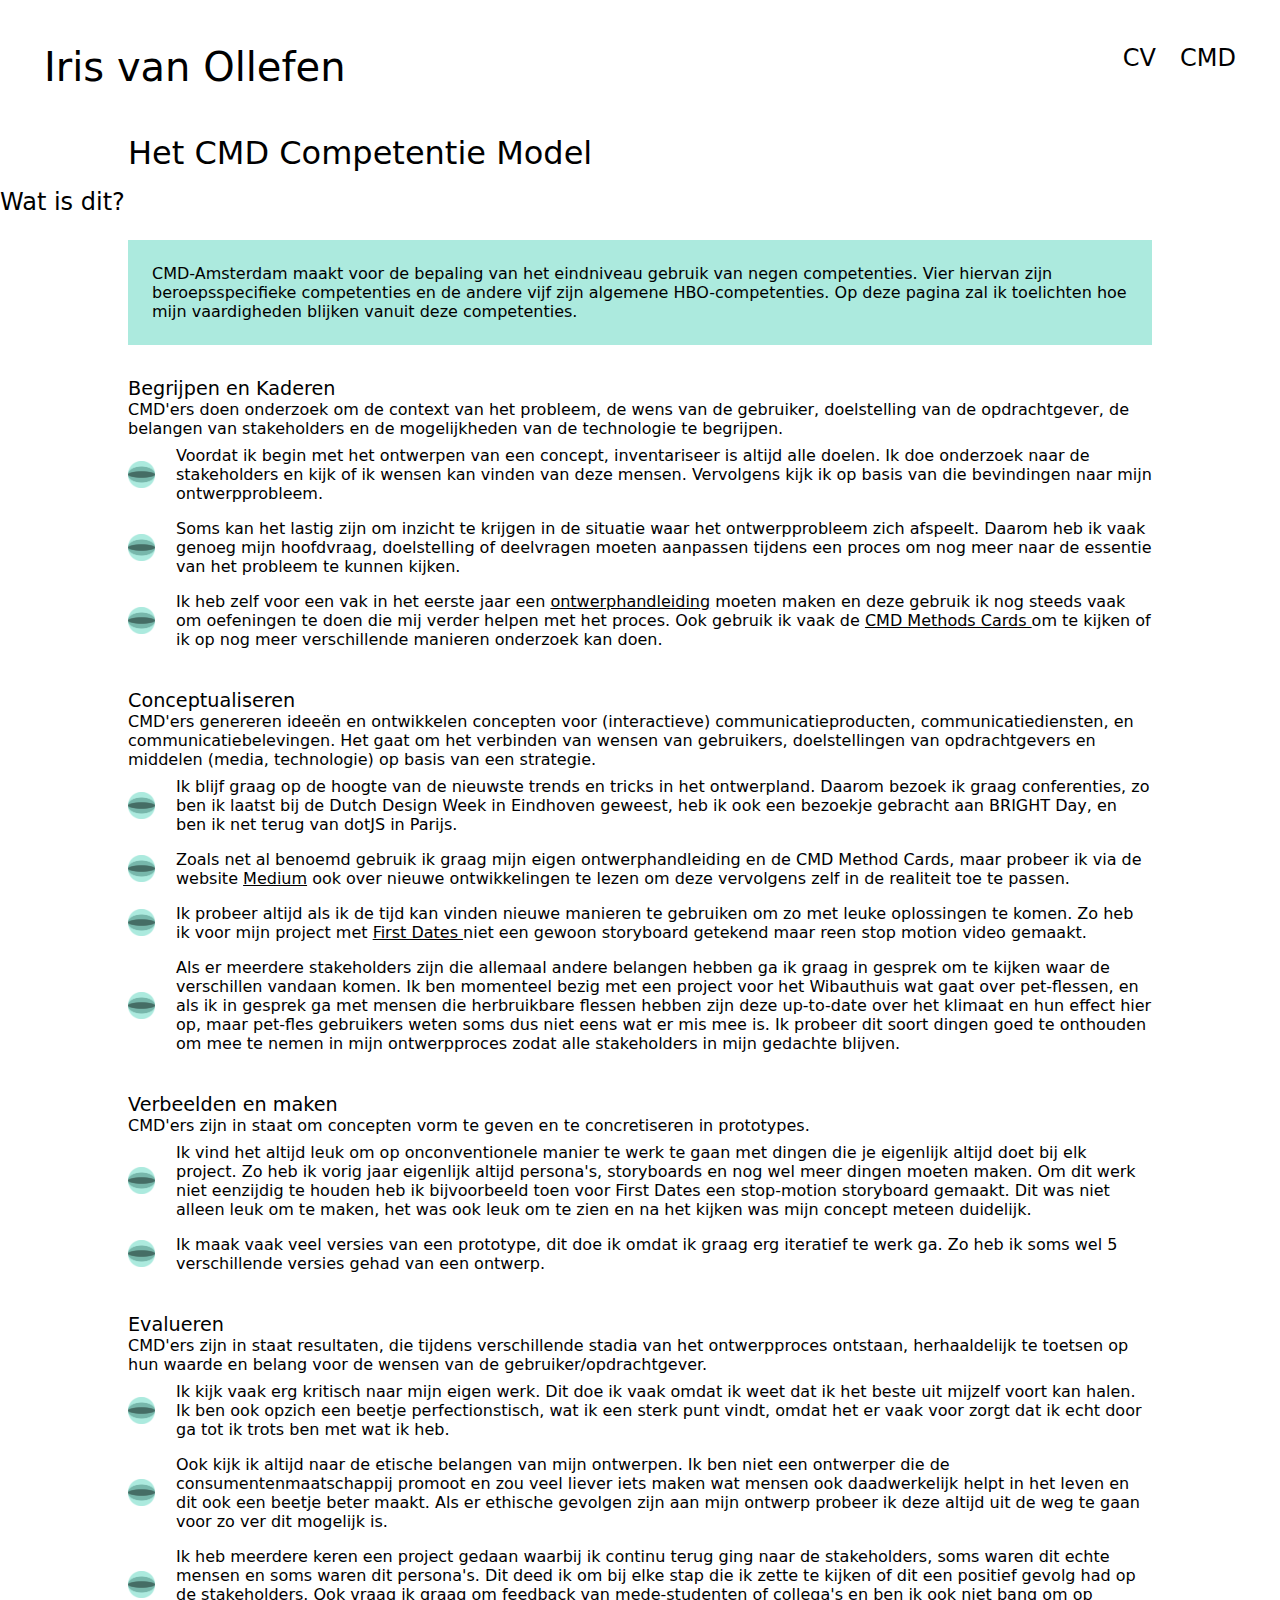
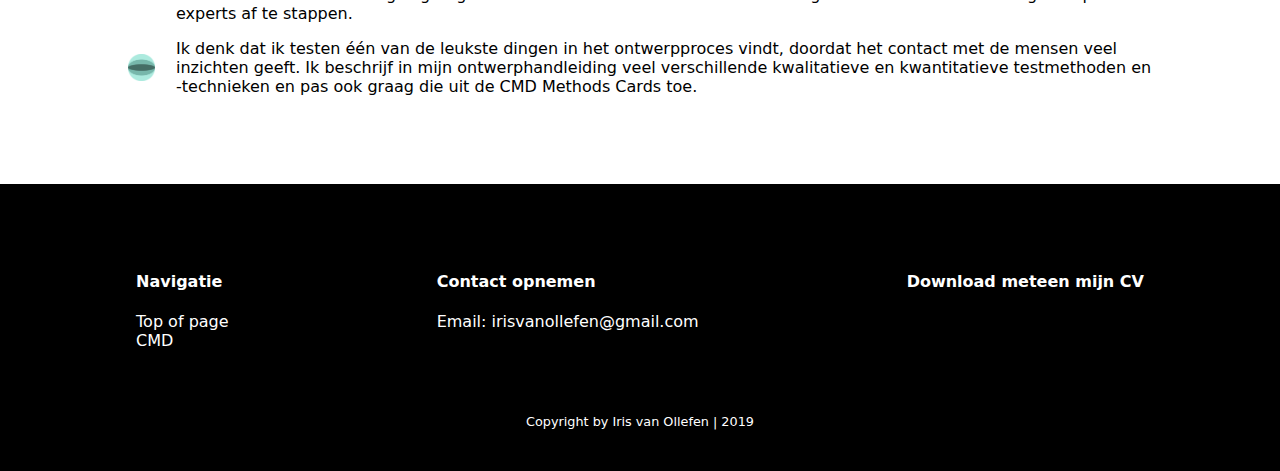
<file: competenties.html>
<!DOCTYPE html>
<html lang="nl">
  <head>
    <meta charset="UTF-8" />
    <meta
        name="viewport"
        content="width=device-width,minimum-scale=1,initial-scale=1"
      />
    <title>Home Page Portfolio Iris van Ollefen</title>
    <link rel="stylesheet" href="style/stylesheet.css" type="text/css" />
  </head>

  <body>
    <header>
      <nav>
        <a class="h1naam" href="index.html"><h1>Iris van Ollefen</h1></a>
        <div>
        <a href="cv.html"> <p>CV</p></a> </a>
        <a href="competenties.html"> <p>CMD</p> </a>
      </div>
      </nav>
    </header>

    <main class="compmain">

      <h1 class="headercomp">Het CMD Competentie Model</h1>

      <article class="artcomp">
      <h2>Wat is dit?</h2>
      <p class="uitlegp">
        CMD-Amsterdam maakt voor de bepaling van het eindniveau gebruik van
        negen competenties. Vier hiervan zijn beroepsspecifieke competenties en
        de andere vijf zijn algemene HBO-competenties. Op deze pagina zal ik
        toelichten hoe mijn vaardigheden blijken vanuit deze competenties.
      </p>
      </article>
   
      <article class="artcomp">
      <h3>Begrijpen en Kaderen</h3>
      <p>
        CMD'ers doen onderzoek om de context van het probleem, de wens van de
        gebruiker, doelstelling van de opdrachtgever, de belangen van
        stakeholders en de mogelijkheden van de technologie te begrijpen.
      </p>
      <ul>
        <li>
          Voordat ik begin met het ontwerpen van een concept, inventariseer is
          altijd alle doelen. Ik doe onderzoek naar de stakeholders en kijk of
          ik wensen kan vinden van deze mensen. Vervolgens kijk ik op basis van
          die bevindingen naar mijn ontwerpprobleem.
        </li>
        <li>
          Soms kan het lastig zijn om inzicht te krijgen in de situatie waar het
          ontwerpprobleem zich afspeelt. Daarom heb ik vaak genoeg mijn
          hoofdvraag, doelstelling of deelvragen moeten aanpassen tijdens een
          proces om nog meer naar de essentie van het probleem te kunnen kijken.
        </li>
        <li>
          Ik heb zelf voor een vak in het eerste jaar een
          <a class="snelledoorlink" href="OWH.html">ontwerphandleiding</a> moeten maken
          en deze gebruik ik nog steeds vaak om oefeningen te doen die mij
          verder helpen met het proces. Ook gebruik ik vaak de
          <a class="snelledoorlink" href="http://www.cmdmethods.nl"> CMD Methods Cards </a>om te kijken of ik op nog meer
          verschillende manieren onderzoek kan doen.
        </li>
      </ul>
    </article>

    <article class="artcomp">
      <h3>Conceptualiseren</h3>
      <p>
        CMD'ers genereren ideeën en ontwikkelen concepten voor (interactieve)
        communicatieproducten, communicatiediensten, en communicatiebelevingen.
        Het gaat om het verbinden van wensen van gebruikers, doelstellingen van
        opdrachtgevers en middelen (media, technologie) op basis van een
        strategie.
      </p>
      <ul>
        <li>
          Ik blijf graag op de hoogte van de nieuwste trends en tricks in het
          ontwerpland. Daarom bezoek ik graag conferenties, zo ben ik laatst bij
          de Dutch Design Week in Eindhoven geweest, heb ik ook een bezoekje
          gebracht aan BRIGHT Day, en ben ik net terug van dotJS in Parijs.
        </li>
        <li>
          Zoals net al benoemd gebruik ik graag mijn eigen ontwerphandleiding en
          de CMD Method Cards, maar probeer ik via de website
          <a class="snelledoorlink" href="medium.com">Medium</a> ook over nieuwe ontwikkelingen te lezen om deze
          vervolgens zelf in de realiteit toe te passen.
        </li>
        <li>
          Ik probeer altijd als ik de tijd kan vinden nieuwe manieren te
          gebruiken om zo met leuke oplossingen te komen. Zo heb ik voor mijn
          project met <a class="snelledoorlink" href="FirstDates.html"> First Dates </a> niet een gewoon storyboard
          getekend maar reen stop motion video gemaakt.
        </li>
        <li>
          Als er meerdere stakeholders zijn die allemaal andere belangen hebben
          ga ik graag in gesprek om te kijken waar de verschillen vandaan komen.
          Ik ben momenteel bezig met een project voor het Wibauthuis wat gaat
          over pet-flessen, en als ik in gesprek ga met mensen die herbruikbare
          flessen hebben zijn deze up-to-date over het klimaat en hun effect
          hier op, maar pet-fles gebruikers weten soms dus niet eens wat er mis
          mee is. Ik probeer dit soort dingen goed te onthouden om mee te nemen
          in mijn ontwerpproces zodat alle stakeholders in mijn gedachte
          blijven.
        </li>
      </ul>
    </article>

    <article class="artcomp">
      <h3>Verbeelden en maken</h3>
      <p>
        CMD'ers zijn in staat om concepten vorm te geven en te concretiseren in
        prototypes.
      </p>
      <ul>
        <li>
          Ik vind het altijd leuk om op onconventionele manier te werk te gaan
          met dingen die je eigenlijk altijd doet bij elk project. Zo heb ik
          vorig jaar eigenlijk altijd persona's, storyboards en nog wel meer
          dingen moeten maken. Om dit werk niet eenzijdig te houden heb ik
          bijvoorbeeld toen voor First Dates een stop-motion storyboard gemaakt.
          Dit was niet alleen leuk om te maken, het was ook leuk om te zien en
          na het kijken was mijn concept meteen duidelijk.
        </li>
        <li>
          Ik maak vaak veel versies van een prototype, dit doe ik omdat ik graag
          erg iteratief te werk ga. Zo heb ik soms wel 5 verschillende versies gehad 
          van een ontwerp.
        </li>
      </ul>
    </article>

    <article class="artcomp"> 
      <h3>Evalueren</h3>
      <p>
        CMD'ers zijn in staat resultaten, die tijdens verschillende stadia van
        het ontwerpproces ontstaan, herhaaldelijk te toetsen op hun waarde en
        belang voor de wensen van de gebruiker/opdrachtgever.
      </p>
      <ul>
        <li>
          Ik kijk vaak erg kritisch naar mijn eigen werk. Dit doe ik vaak omdat
          ik weet dat ik het beste uit mijzelf voort kan halen. Ik ben ook
          opzich een beetje perfectionstisch, wat ik een sterk punt vindt, omdat
          het er vaak voor zorgt dat ik echt door ga tot ik trots ben met wat ik
          heb.
        </li>
        <li>
          Ook kijk ik altijd naar de etische belangen van mijn ontwerpen. Ik ben
          niet een ontwerper die de consumentenmaatschappij promoot en zou veel
          liever iets maken wat mensen ook daadwerkelijk helpt in het leven en
          dit ook een beetje beter maakt. Als er ethische gevolgen zijn aan mijn
          ontwerp probeer ik deze altijd uit de weg te gaan voor zo ver dit
          mogelijk is.
        </li>
        <li>
          Ik heb meerdere keren een project gedaan waarbij ik continu terug ging
          naar de stakeholders, soms waren dit echte mensen en soms waren dit
          persona's. Dit deed ik om bij elke stap die ik zette te kijken of dit
          een positief gevolg had op de stakeholders. Ook vraag ik graag om
          feedback van mede-studenten of collega's en ben ik ook niet bang om op
          experts af te stappen.
        </li>
        <li>
          Ik denk dat ik testen één van de leukste dingen in het ontwerpproces
          vindt, doordat het contact met de mensen veel inzichten geeft. Ik
          beschrijf in mijn ontwerphandleiding veel verschillende kwalitatieve
          en kwantitatieve testmethoden en -technieken en pas ook graag die uit
          de CMD Methods Cards toe.
        </li>
      </ul>
    </article>

    </main>
    
    <footer>
        <section class="footywoo">
          <article>
            <h4>Navigatie</h4>
            <ul>
              <li>
                <a href="#"> Top of page </a>
              </li>
              <li>
                <a href="#"> CMD </a>
              </li>
            </ul>
          </article>
  
          <article>
            <h4>Contact opnemen</h4>
            <ul>
                <li>
                  Email: irisvanollefen@gmail.com
                </li>
            </ul>
          </article>
  
          <article>
            <h4>
              <a class="downloandlink" href="#"> Download meteen mijn CV</a>
            </h4>
          </article>
          
        </section>
        <p class="copyright">Copyright by Iris van Ollefen | 2019</p>
      </footer>
    </body>
  </html>
</file>
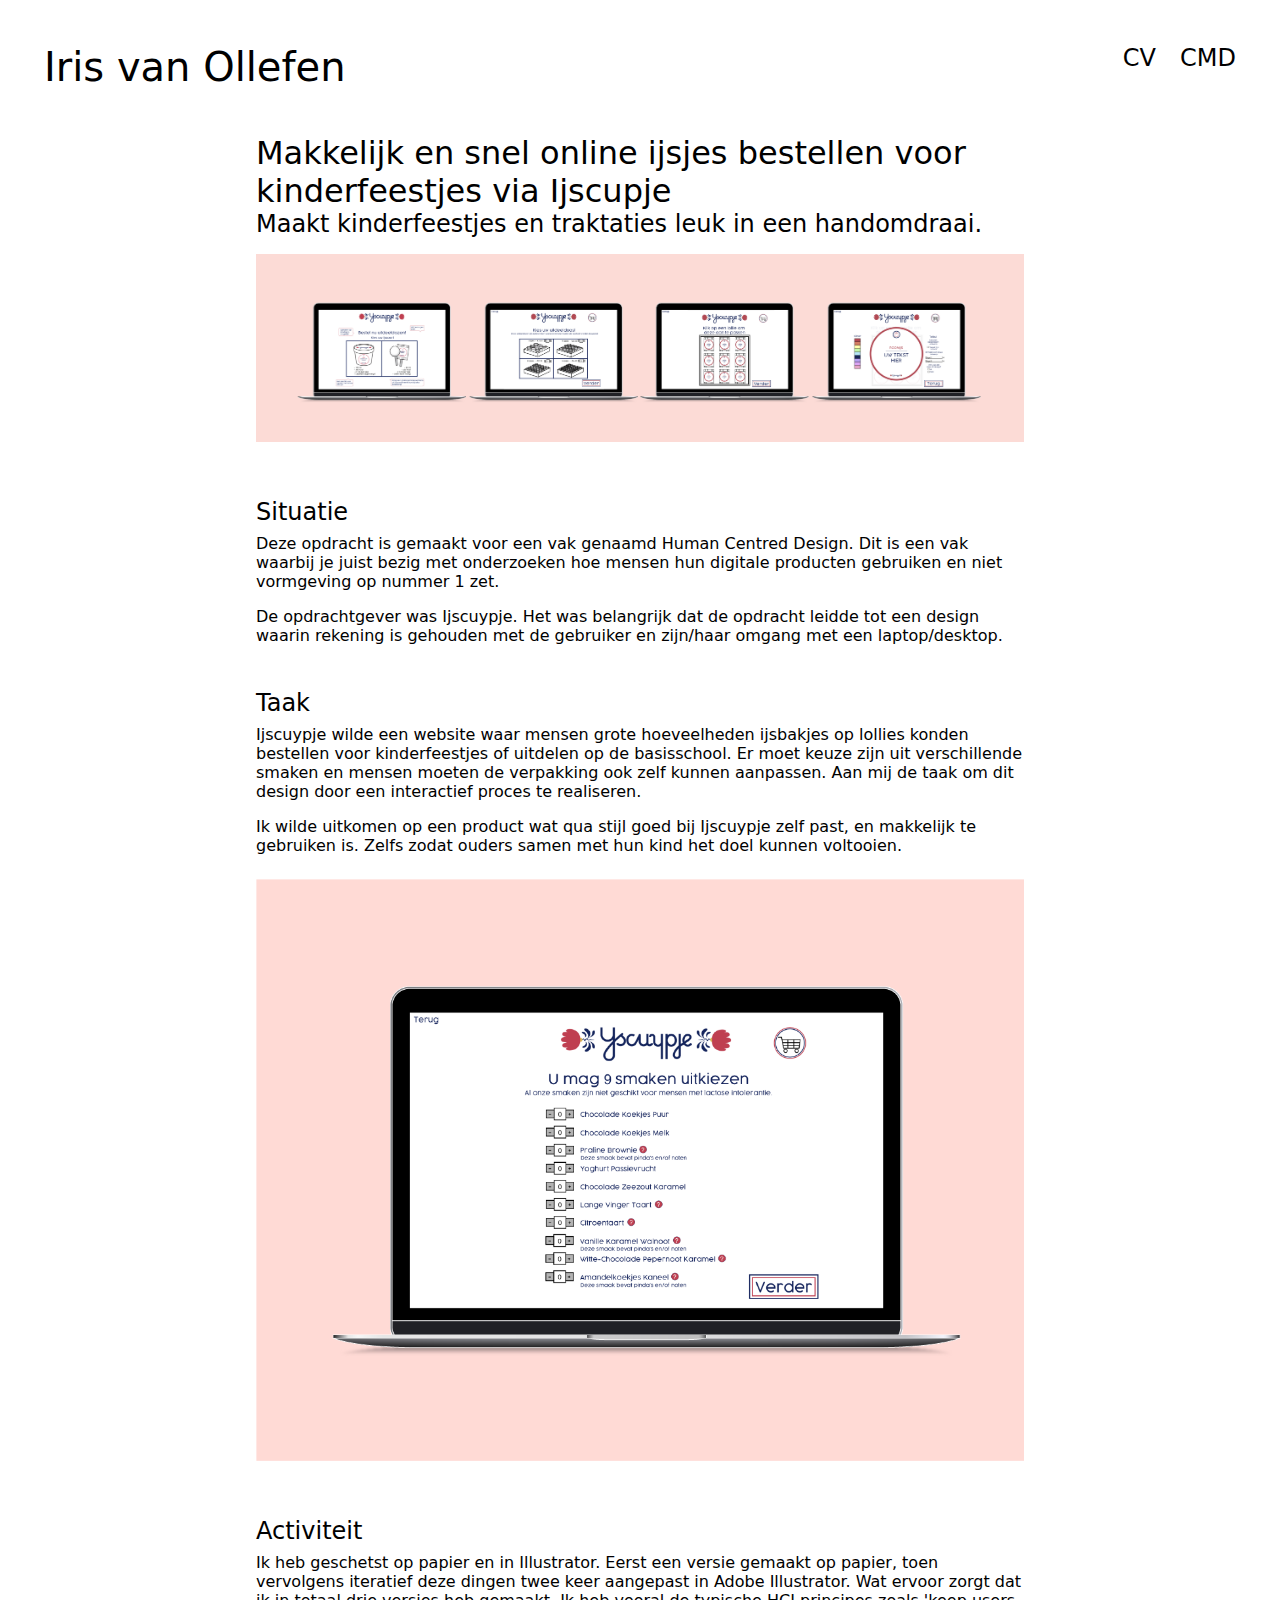
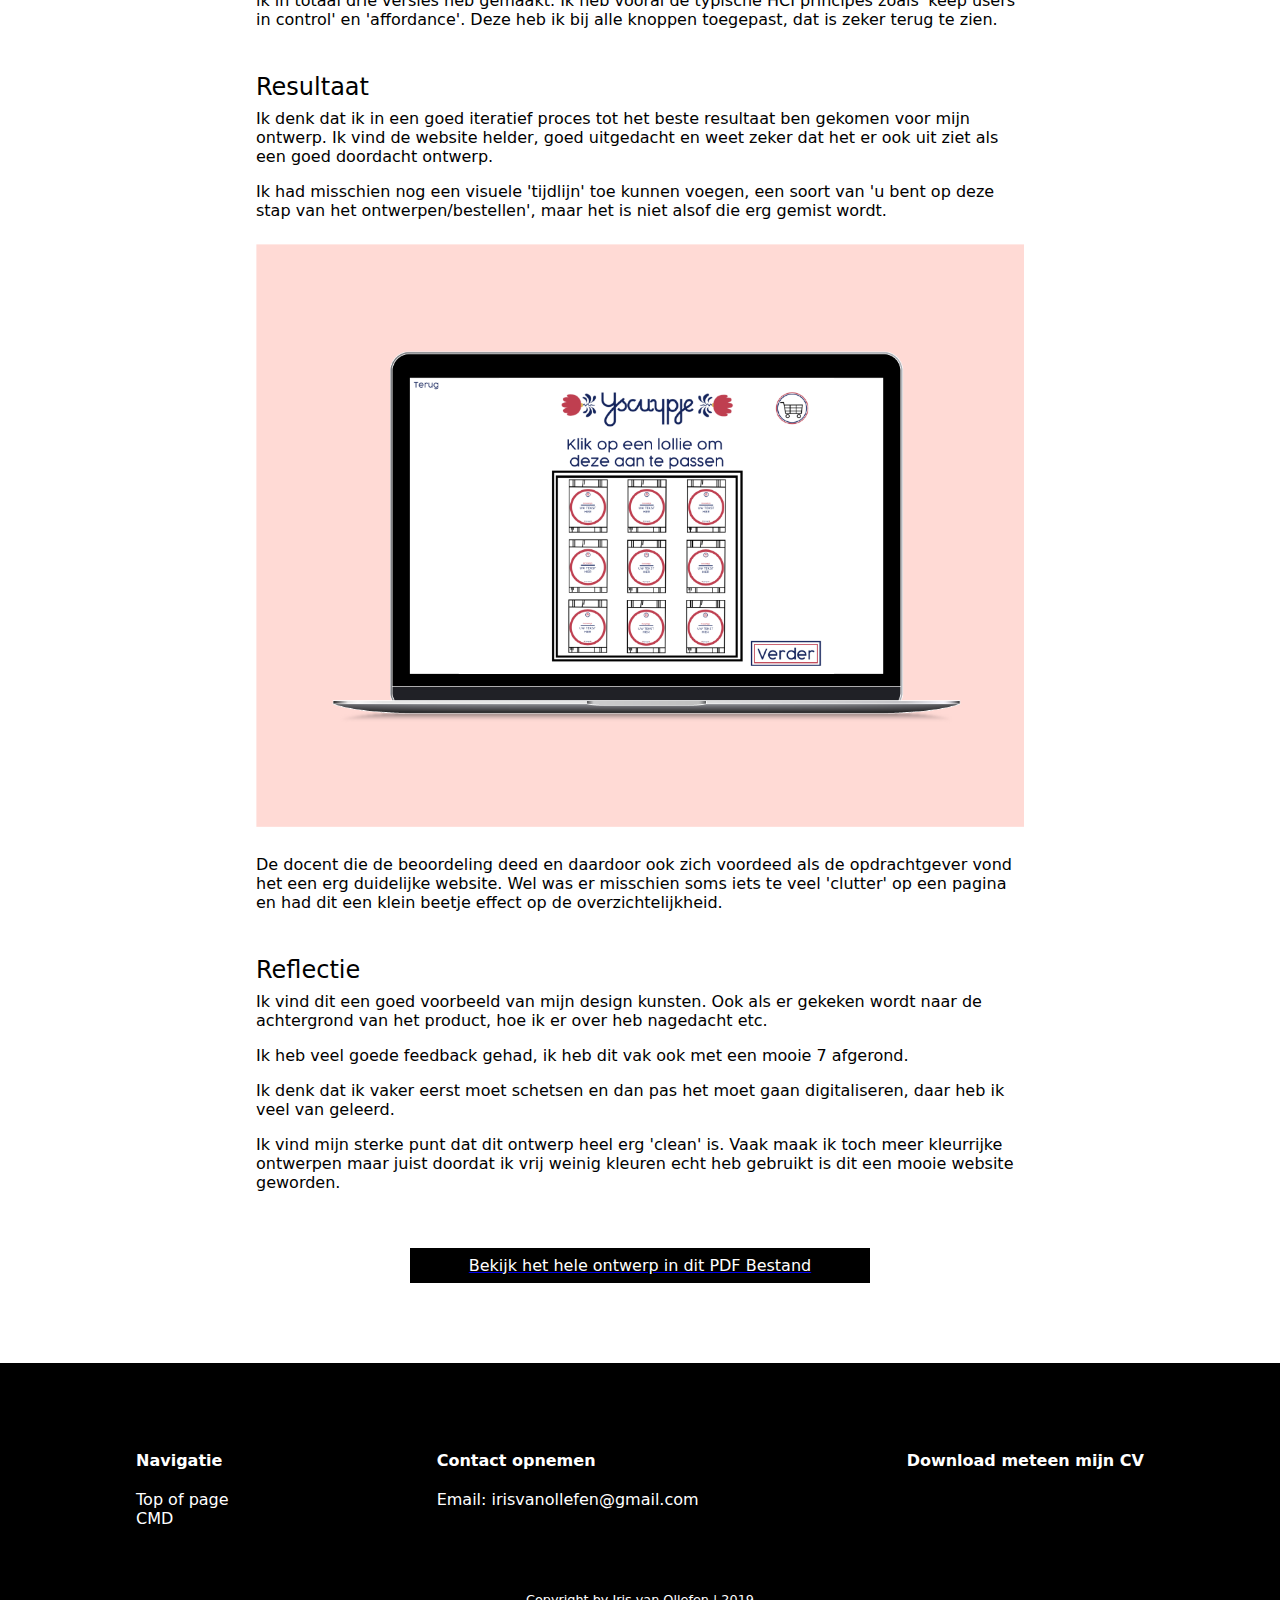
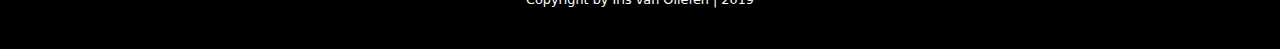
<file: Ijscuypje.html>
<!DOCTYPE html>
<html lang="nl">
  <head>
    <meta charset="UTF-8" />
    <title>Ijscuypje</title>
    <link rel="stylesheet" href="style/stylesheet.css" type="text/css" />
      <meta
        name="viewport"
        content="width=device-width,minimum-scale=1,initial-scale=1"
      />
  </head>

  <body>
    <header>
      <nav>
        <a class="h1naam" href="index.html"><h1>Iris van Ollefen</h1></a>
        <div>
        <a href="cv.html"> <p>CV</p></a> </a>
        <a href="competenties.html"> <p>CMD</p> </a>
      </div>
      </nav>
    </header>

    <main>
      <section class="container">
        <article class="contentblokje">
          <h1>
            Makkelijk en snel online ijsjes bestellen voor kinderfeestjes via
            Ijscupje
          </h1>
          <h2>Maakt kinderfeestjes en traktaties leuk in een handomdraai.</h2>
        </article>
        <article class="contentblokje">
          <img src="detaildingen/IjscuypjeThumb.png" alt="Ijscuypje" />
        </article>
        <article class="contentblokje">
          <h3>Situatie</h3>
          <p>
            Deze opdracht is gemaakt voor een vak genaamd Human Centred Design.
            Dit is een vak waarbij je juist bezig met onderzoeken hoe mensen hun
            digitale producten gebruiken en niet vormgeving op nummer 1 zet.
          </p>

          <p>
            De opdrachtgever was Ijscuypje. Het was belangrijk dat de opdracht
            leidde tot een design waarin rekening is gehouden met de gebruiker
            en zijn/haar omgang met een laptop/desktop.
          </p>

          <h3>Taak</h3>
          <p>
            Ijscuypje wilde een website waar mensen grote hoeveelheden ijsbakjes
            op lollies konden bestellen voor kinderfeestjes of uitdelen op de
            basisschool. Er moet keuze zijn uit verschillende smaken en mensen
            moeten de verpakking ook zelf kunnen aanpassen. Aan mij de taak om
            dit design door een interactief proces te realiseren.
          </p>

          <p>
            Ik wilde uitkomen op een product wat qua stijl goed bij Ijscuypje
            zelf past, en makkelijk te gebruiken is. Zelfs zodat ouders samen
            met hun kind het doel kunnen voltooien.
          </p>

          <img src="detaildingen/ijc2.png" alt="Ijscuypje" />

          <h3>Activiteit</h3>
          <p>
            Ik heb geschetst op papier en in Illustrator. Eerst een versie
            gemaakt op papier, toen vervolgens iteratief deze dingen twee keer
            aangepast in Adobe Illustrator. Wat ervoor zorgt dat ik in totaal
            drie versies heb gemaakt. Ik heb vooral de typische HCI principes
            zoals 'keep users in control' en 'affordance'. Deze heb ik bij alle
            knoppen toegepast, dat is zeker terug te zien.
          </p>

          <h3>Resultaat</h3>
          <p>
            Ik denk dat ik in een goed iteratief proces tot het beste resultaat
            ben gekomen voor mijn ontwerp. Ik vind de website helder, goed
            uitgedacht en weet zeker dat het er ook uit ziet als een goed
            doordacht ontwerp.
          </p>

          <p>
            Ik had misschien nog een visuele 'tijdlijn' toe kunnen voegen, een
            soort van 'u bent op deze stap van het ontwerpen/bestellen', maar
            het is niet alsof die erg gemist wordt.
          </p>

          <img src="detaildingen/ijc3.png" alt="Ijscuypje" />

          <p>
            De docent die de beoordeling deed en daardoor ook zich voordeed als
            de opdrachtgever vond het een erg duidelijke website. Wel was er
            misschien soms iets te veel 'clutter' op een pagina en had dit een
            klein beetje effect op de overzichtelijkheid.
          </p>

          <h3>Reflectie</h3>
          <p>
            Ik vind dit een goed voorbeeld van mijn design kunsten. Ook als er
            gekeken wordt naar de achtergrond van het product, hoe ik er over
            heb nagedacht etc.
          </p>

          <p>
            Ik heb veel goede feedback gehad, ik heb dit vak ook met een mooie 7
            afgerond.
          </p>

          <p>
            Ik denk dat ik vaker eerst moet schetsen en dan pas het moet gaan
            digitaliseren, daar heb ik veel van geleerd.
          </p>

          <p>
            Ik vind mijn sterke punt dat dit ontwerp heel erg 'clean' is. Vaak
            maak ik toch meer kleurrijke ontwerpen maar juist doordat ik vrij
            weinig kleuren echt heb gebruikt is dit een mooie website geworden.
          </p>
        </article>

        <article class="contentblokje container">
          <a href="detaildingen/IjscuypjeWebsite.pdf" download>
            <p class="downloadthisstuff">Bekijk het hele ontwerp in dit PDF Bestand</p>
          </a>
        </article>
      </section>
    </main>
    <footer>
      <section class="footywoo">
        <article>
          <h4>Navigatie</h4>
          <ul>
            <li>
              <a href="#"> Top of page </a>
            </li>
            <li>
              <a href="#"> CMD </a>
            </li>
          </ul>
        </article>

        <article>
          <h4>Contact opnemen</h4>
          <ul>
            <li>
              Email: irisvanollefen@gmail.com
            </li>
          </ul>
        </article>

        <article>
          <h4>
            <a class="downloandlink" href="#"> Download meteen mijn CV</a>
          </h4>
        </article>
      </section>
      <p class="copyright">Copyright by Iris van Ollefen | 2019</p>
    </footer>
  </body>
</html>
</file>
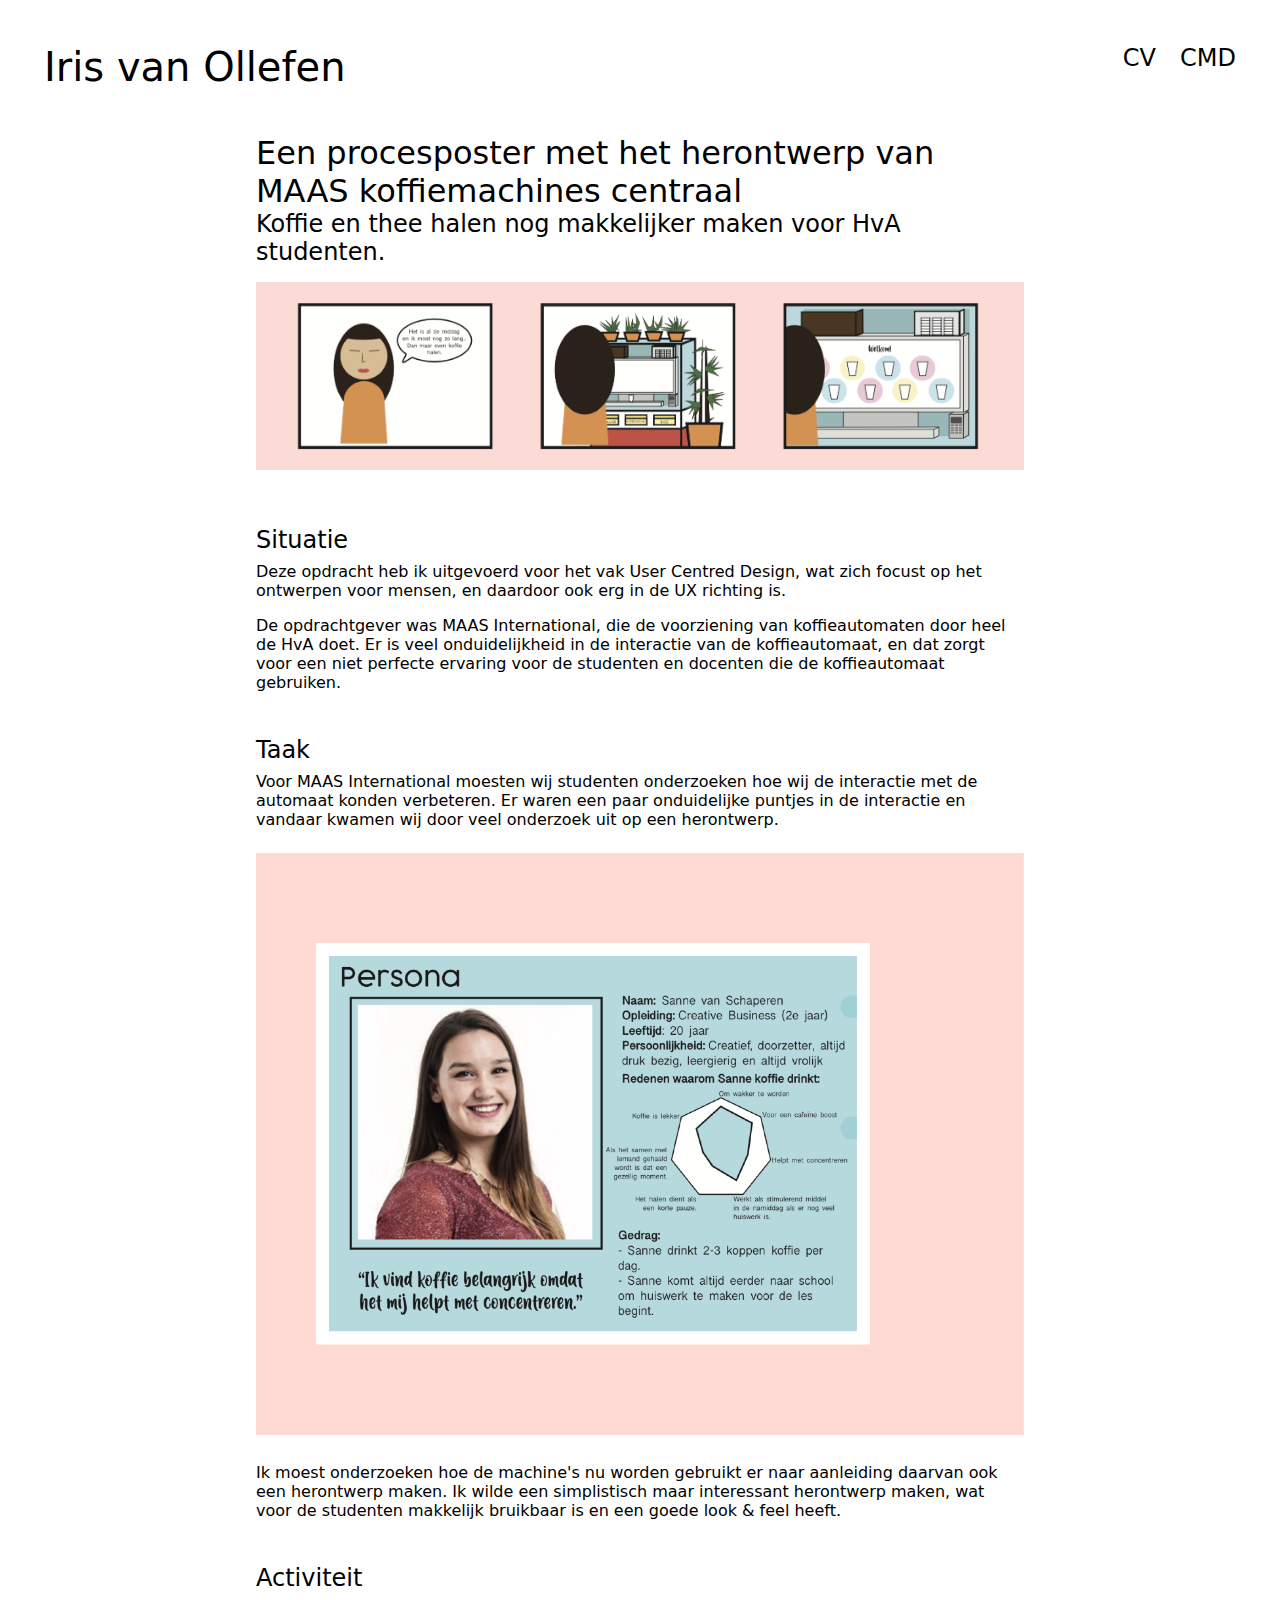
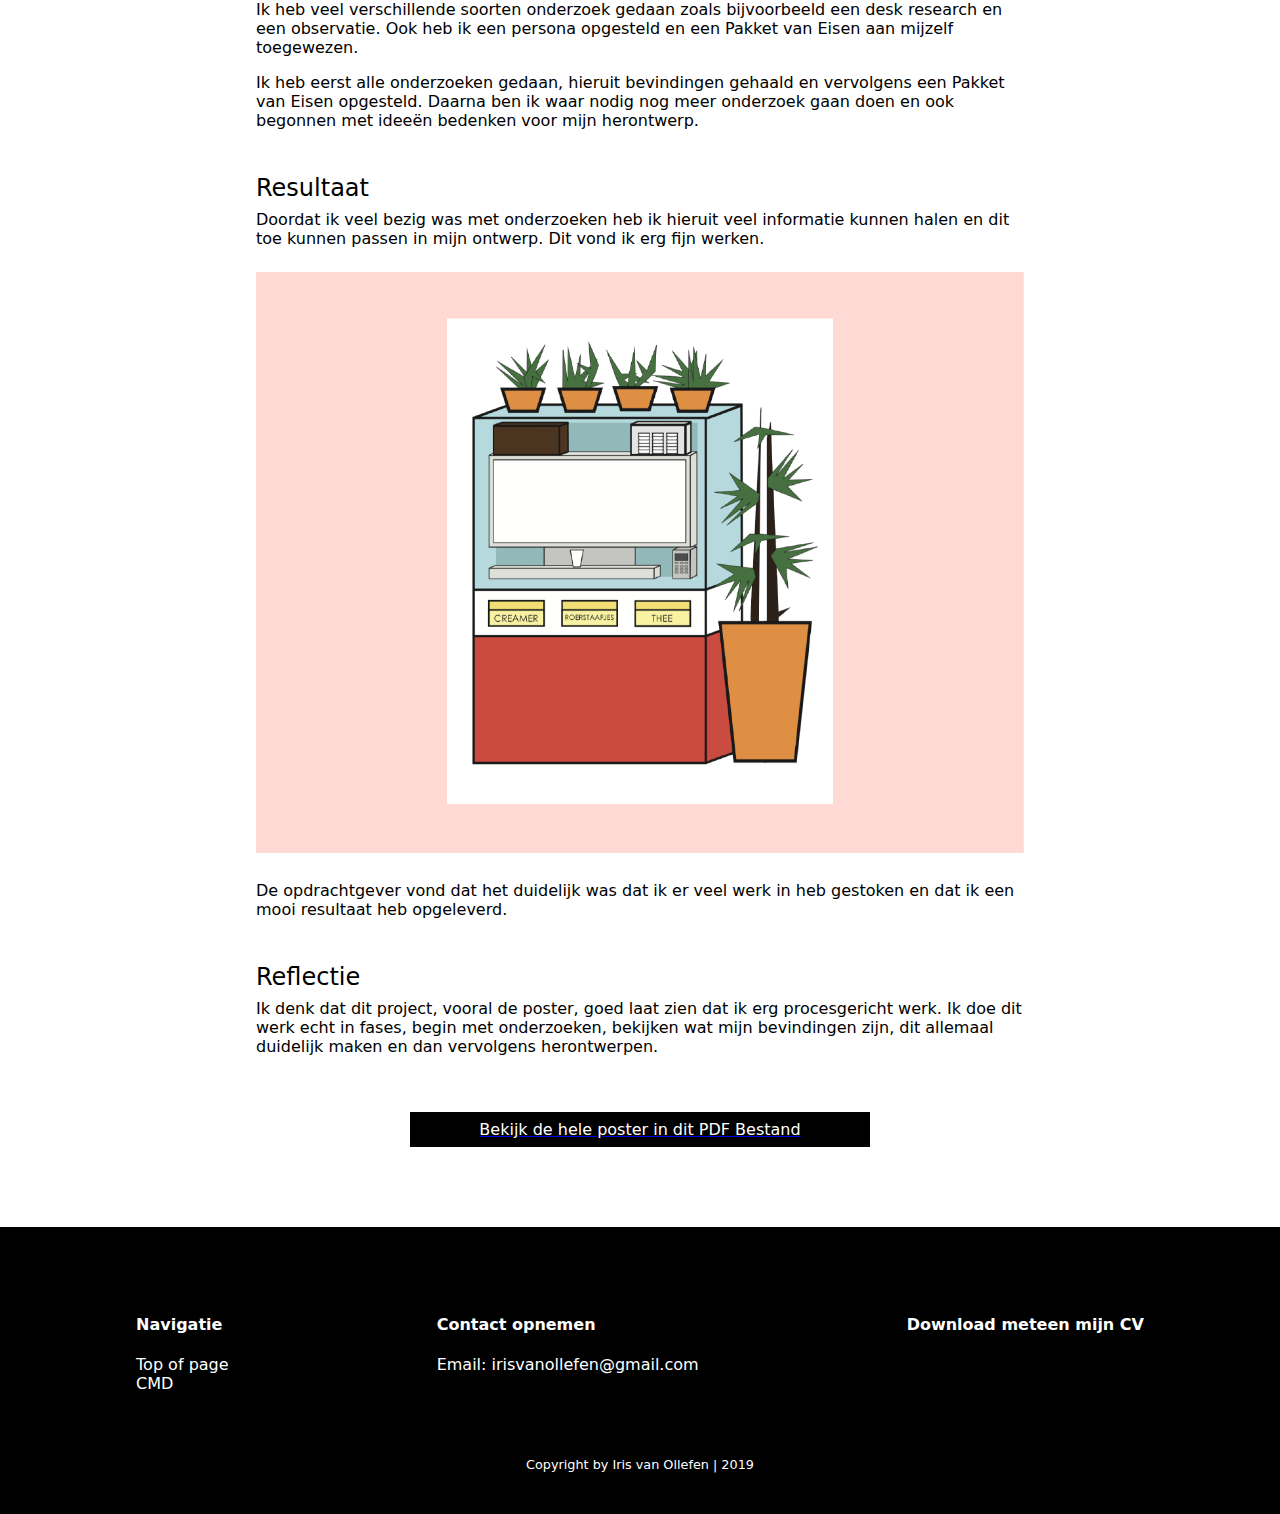
<file: MAASKoffie.html>
<!DOCTYPE html>
<html lang="nl">
  <head>
    <meta charset="UTF-8" />
    <title>MAAS Koffie</title>
    <link rel="stylesheet" href="style/stylesheet.css" type="text/css" />
      <meta
        name="viewport"
        content="width=device-width,minimum-scale=1,initial-scale=1"
      />
  </head>

  <body>
    <header>
      <nav>
        <a class="h1naam" href="index.html"><h1>Iris van Ollefen</h1></a>
        <div>
        <a href="cv.html"> <p>CV</p></a> </a>
        <a href="competenties.html"> <p>CMD</p> </a>
      </div>
      </nav>
    </header>

    <main>
      <section class="container">
        <article class="contentblokje">
          <h1>
              Een procesposter met het herontwerp van MAAS koffiemachines
              centraal
          </h1>
          <h2>Koffie en thee halen nog makkelijker maken voor HvA studenten.
            </h2>
        </article>
        <article class="contentblokje">
          <img src="detaildingen/maas1.png" alt="Maas" />
        </article>
        <article class="contentblokje">
          <h3>Situatie</h3>
          <p>
            Deze opdracht heb ik uitgevoerd voor het vak User Centred Design,
            wat zich focust op het ontwerpen voor mensen, en daardoor ook erg in
            de UX richting is.
          </p>

          <p>
            De opdrachtgever was MAAS International, die de voorziening van
            koffieautomaten door heel de HvA doet. Er is veel onduidelijkheid in
            de interactie van de koffieautomaat, en dat zorgt voor een niet
            perfecte ervaring voor de studenten en docenten die de
            koffieautomaat gebruiken.
          </p>

          <h3>Taak</h3>
          <p>
            Voor MAAS International moesten wij studenten onderzoeken hoe wij de
            interactie met de automaat konden verbeteren. Er waren een paar
            onduidelijke puntjes in de interactie en vandaar kwamen wij door
            veel onderzoek uit op een herontwerp.
          </p>

          <img src="detaildingen/maas2.png" alt="MAAS" />

          <p>
            Ik moest onderzoeken hoe de machine's nu worden gebruikt er naar
            aanleiding daarvan ook een herontwerp maken. Ik wilde een
            simplistisch maar interessant herontwerp maken, wat voor de
            studenten makkelijk bruikbaar is en een goede look & feel heeft.
          </p>

          <h3>Activiteit</h3>
          <p>
            Ik heb veel verschillende soorten onderzoek gedaan zoals
            bijvoorbeeld een desk research en een observatie. Ook heb ik een
            persona opgesteld en een Pakket van Eisen aan mijzelf toegewezen.
          </p>

          <p>
            Ik heb eerst alle onderzoeken gedaan, hieruit bevindingen gehaald en
            vervolgens een Pakket van Eisen opgesteld. Daarna ben ik waar nodig
            nog meer onderzoek gaan doen en ook begonnen met ideeën bedenken
            voor mijn herontwerp.
          </p>

          <h3>Resultaat</h3>
          <p>
            Doordat ik veel bezig was met onderzoeken heb ik hieruit veel
            informatie kunnen halen en dit toe kunnen passen in mijn ontwerp.
            Dit vond ik erg fijn werken.
          </p>

          <img src="detaildingen/maas3.png" alt="MAAS" />

          <p>
            De opdrachtgever vond dat het duidelijk was dat ik er veel werk in
            heb gestoken en dat ik een mooi resultaat heb opgeleverd.
          </p>

          <h3>Reflectie</h3>
          <p>
            Ik denk dat dit project, vooral de poster, goed laat zien dat ik erg
            procesgericht werk. Ik doe dit werk echt in fases, begin met
            onderzoeken, bekijken wat mijn bevindingen zijn, dit allemaal
            duidelijk maken en dan vervolgens herontwerpen.
          </p>
        </article>

        <article class="contentblokje container">
            <a href="detaildingen/UCDposter.pdf" download>
              <p class="downloadthisstuff">Bekijk de hele poster in dit PDF Bestand</p>
            </a>
          </article>
      </section>
    </main>
    <footer>
        <section class="footywoo">
          <article>
            <h4>Navigatie</h4>
            <ul>
              <li>
                <a href="#"> Top of page </a>
              </li>
              <li>
                <a href="#"> CMD </a>
              </li>
            </ul>
          </article>
  
          <article>
            <h4>Contact opnemen</h4>
            <ul>
              <li>
                Email: irisvanollefen@gmail.com
              </li>
            </ul>
          </article>
  
          <article>
            <h4>
              <a class="downloandlink" href="#"> Download meteen mijn CV</a>
            </h4>
          </article>
          
        </section>
        <p class="copyright">Copyright by Iris van Ollefen | 2019</p>
      </footer>
    </body>
  </html>
</file>
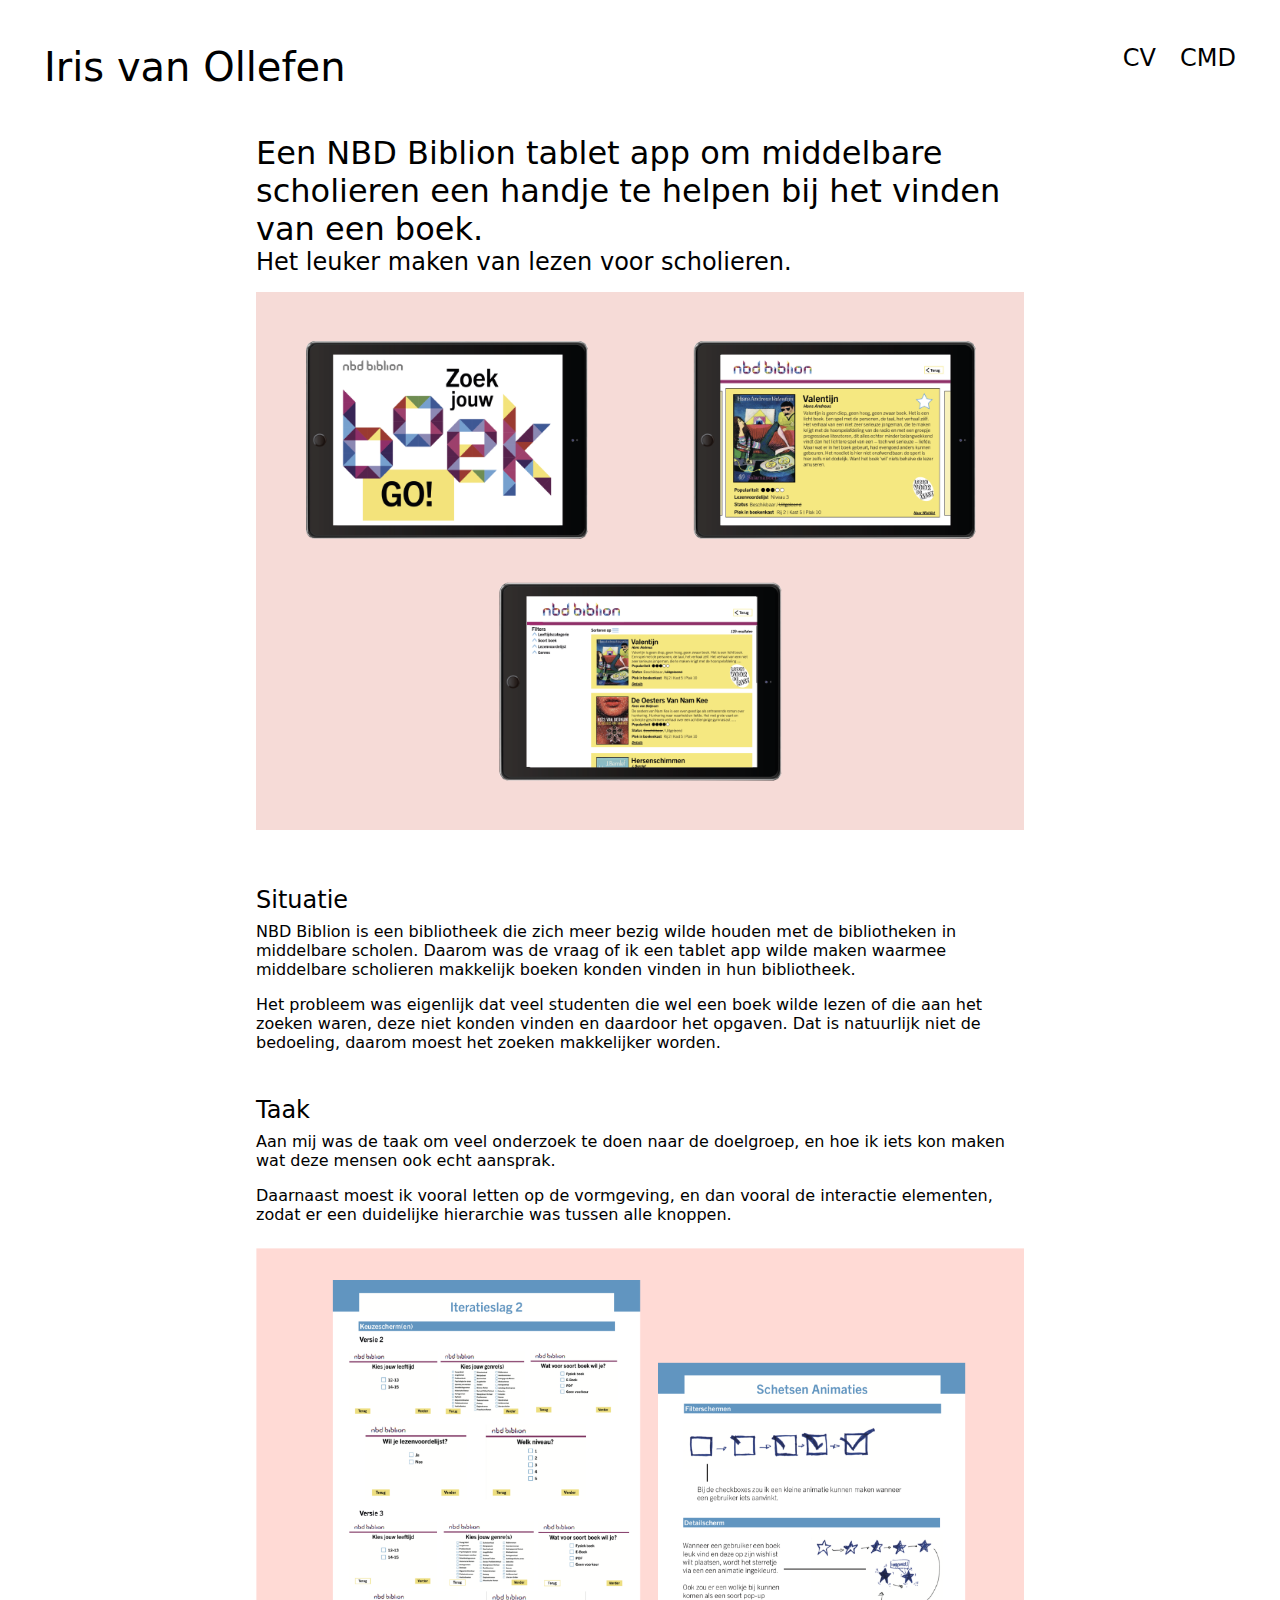
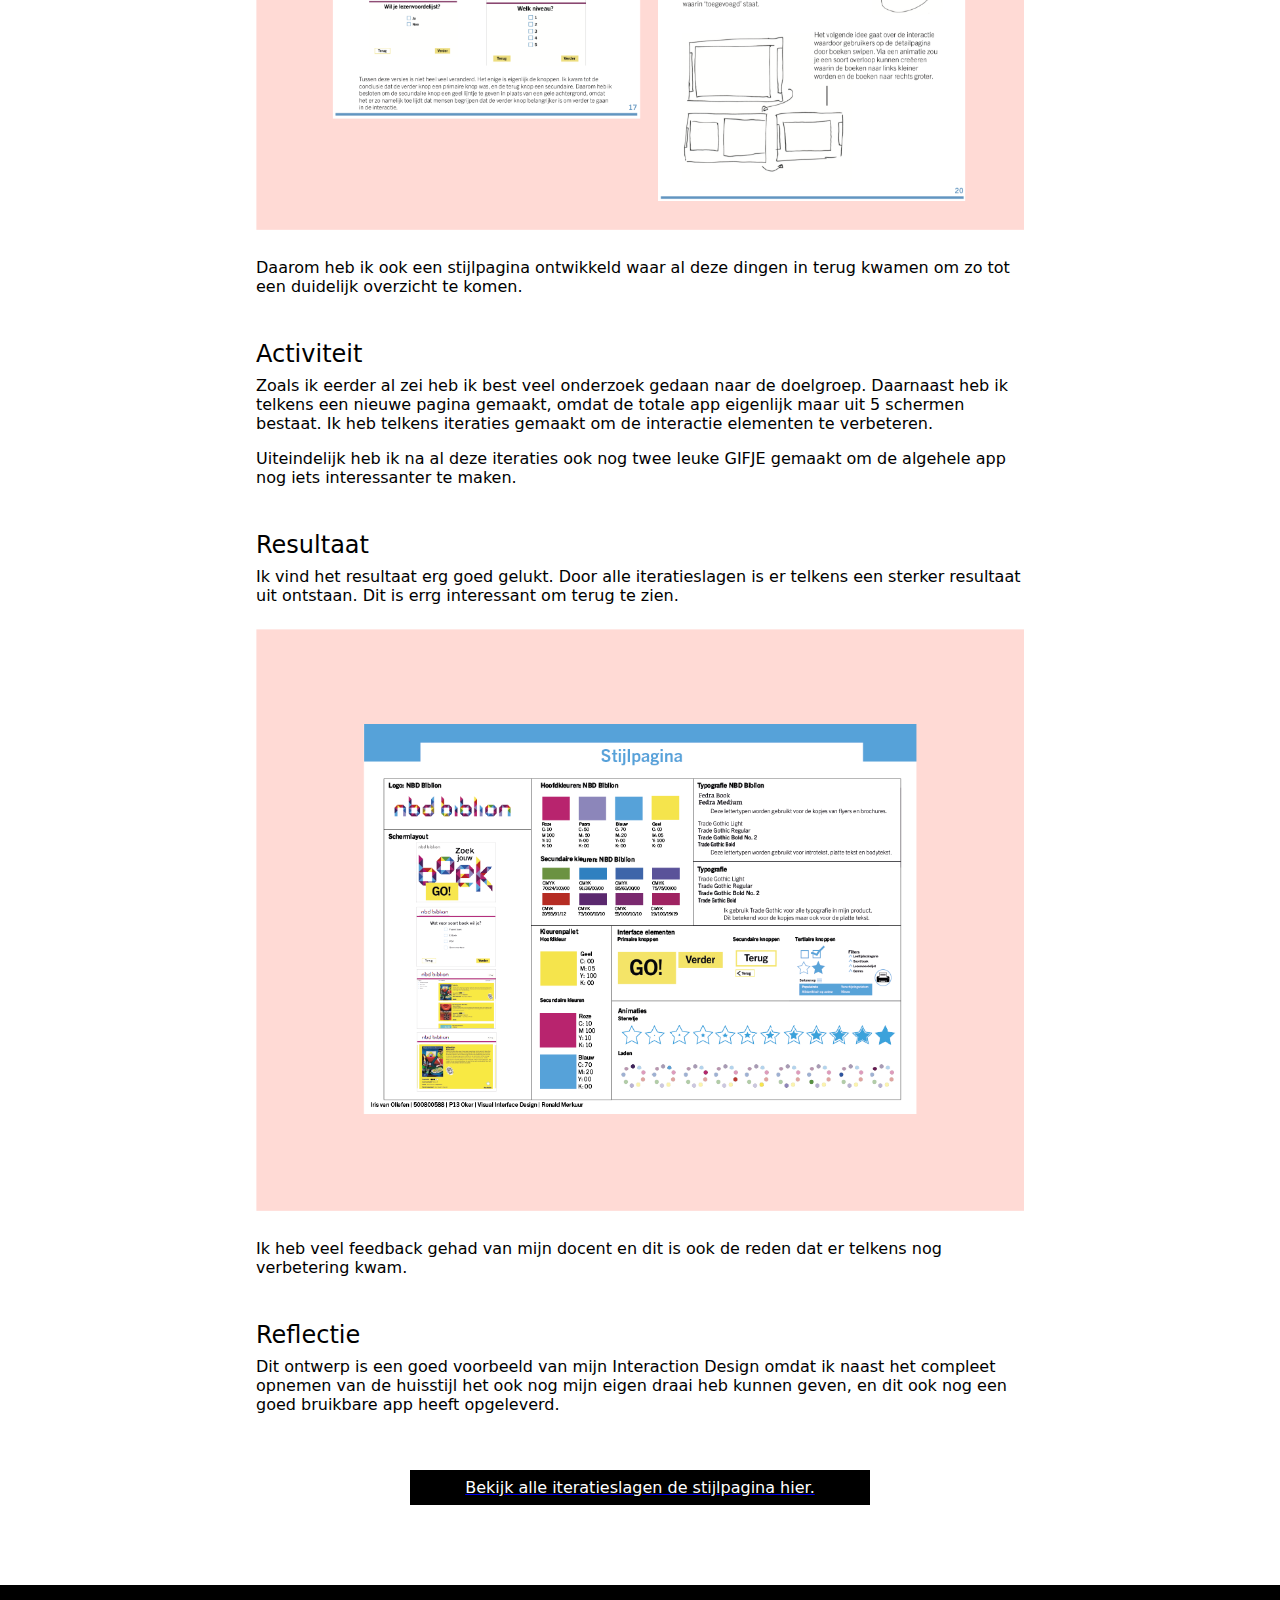
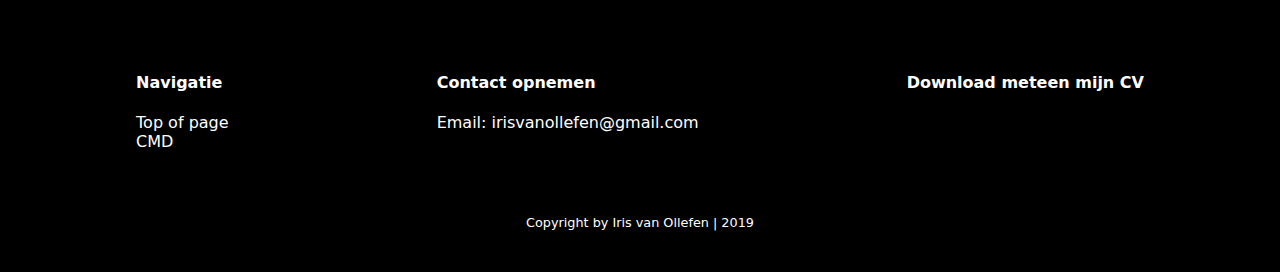
<file: NBD.html>
<!DOCTYPE html>
<html lang="nl">
  <head>
    <meta charset="UTF-8" />
    <title>NBD Biblion</title>
    <link rel="stylesheet" href="style/stylesheet.css" type="text/css" />
      <meta
        name="viewport"
        content="width=device-width,minimum-scale=1,initial-scale=1"
      />
  </head>

  <body>
    <header>
      <nav>
        <a class="h1naam" href="index.html"><h1>Iris van Ollefen</h1></a>
        <div>
        <a href="cv.html"> <p>CV</p></a> </a>
        <a href="competenties.html"> <p>CMD</p> </a>
      </div>
      </nav>
    </header>

    <main>
      <section class="container">
        <article class="contentblokje">
          <h1>
            Een NBD Biblion tablet app om middelbare scholieren een handje te
            helpen bij het vinden van een boek.
          </h1>
          <h2>
            Het leuker maken van lezen voor scholieren.
          </h2>
        </article>
        <article class="contentblokje">
          <img src="images/NBDThumb.png" alt="NBD" />
        </article>
        <article class="contentblokje">
          <h3>Situatie</h3>
          <p>
            NBD Biblion is een bibliotheek die zich meer bezig wilde houden met
            de bibliotheken in middelbare scholen. Daarom was de vraag of ik een
            tablet app wilde maken waarmee middelbare scholieren makkelijk
            boeken konden vinden in hun bibliotheek.
          </p>

          <p>
            Het probleem was eigenlijk dat veel studenten die wel een boek wilde
            lezen of die aan het zoeken waren, deze niet konden vinden en
            daardoor het opgaven. Dat is natuurlijk niet de bedoeling, daarom
            moest het zoeken makkelijker worden.
          </p>

          <h3>Taak</h3>
          <p>
            Aan mij was de taak om veel onderzoek te doen naar de doelgroep, en
            hoe ik iets kon maken wat deze mensen ook echt aansprak.
          </p>

          <p>
            Daarnaast moest ik vooral letten op de vormgeving, en dan vooral de
            interactie elementen, zodat er een duidelijke hierarchie was tussen
            alle knoppen.
          </p>

          <img src="detaildingen/nbd2.png" alt="NBD" />

          <p>
            Daarom heb ik ook een stijlpagina ontwikkeld waar al deze dingen in
            terug kwamen om zo tot een duidelijk overzicht te komen.
          </p>

          <h3>Activiteit</h3>
          <p>
            Zoals ik eerder al zei heb ik best veel onderzoek gedaan naar de
            doelgroep. Daarnaast heb ik telkens een nieuwe pagina gemaakt, omdat
            de totale app eigenlijk maar uit 5 schermen bestaat. Ik heb telkens
            iteraties gemaakt om de interactie elementen te verbeteren.
          </p>

          <p>
            Uiteindelijk heb ik na al deze iteraties ook nog twee leuke GIFJE
            gemaakt om de algehele app nog iets interessanter te maken.
          </p>

          <h3>Resultaat</h3>
          <p>
            Ik vind het resultaat erg goed gelukt. Door alle iteratieslagen is
            er telkens een sterker resultaat uit ontstaan. Dit is errg
            interessant om terug te zien.
          </p>

          <img src="detaildingen/nbd3.png" alt="NBD" />

          <p>
            Ik heb veel feedback gehad van mijn docent en dit is ook de reden
            dat er telkens nog verbetering kwam.
          </p>

          <h3>Reflectie</h3>
          <p>
            Dit ontwerp is een goed voorbeeld van mijn Interaction Design omdat
            ik naast het compleet opnemen van de huisstijl het ook nog mijn
            eigen draai heb kunnen geven, en dit ook nog een goed bruikbare app
            heeft opgeleverd.
          </p>
        </article>

        <article class="contentblokje container">
            <a href="detaildingen/NBDProces.pdf" download>
              <p class="downloadthisstuff">
                Bekijk alle iteratieslagen de stijlpagina hier.
              </p>
            </a>
          </article>
        </section>
      </main>
      <footer>
        <section class="footywoo">
          <article>
            <h4>Navigatie</h4>
            <ul>
              <li>
                <a href="#"> Top of page </a>
              </li>
              <li>
                <a href="#"> CMD </a>
              </li>
            </ul>
          </article>
  
          <article>
            <h4>Contact opnemen</h4>
            <ul>
              <li>
                Email: irisvanollefen@gmail.com
              </li>
            </ul>
          </article>
  
          <article>
            <h4>
              <a class="downloandlink" href="#"> Download meteen mijn CV</a>
            </h4>
          </article>
        </section>
        <p class="copyright">Copyright by Iris van Ollefen | 2019</p>
      </footer>
    </body>
  </html>
</file>
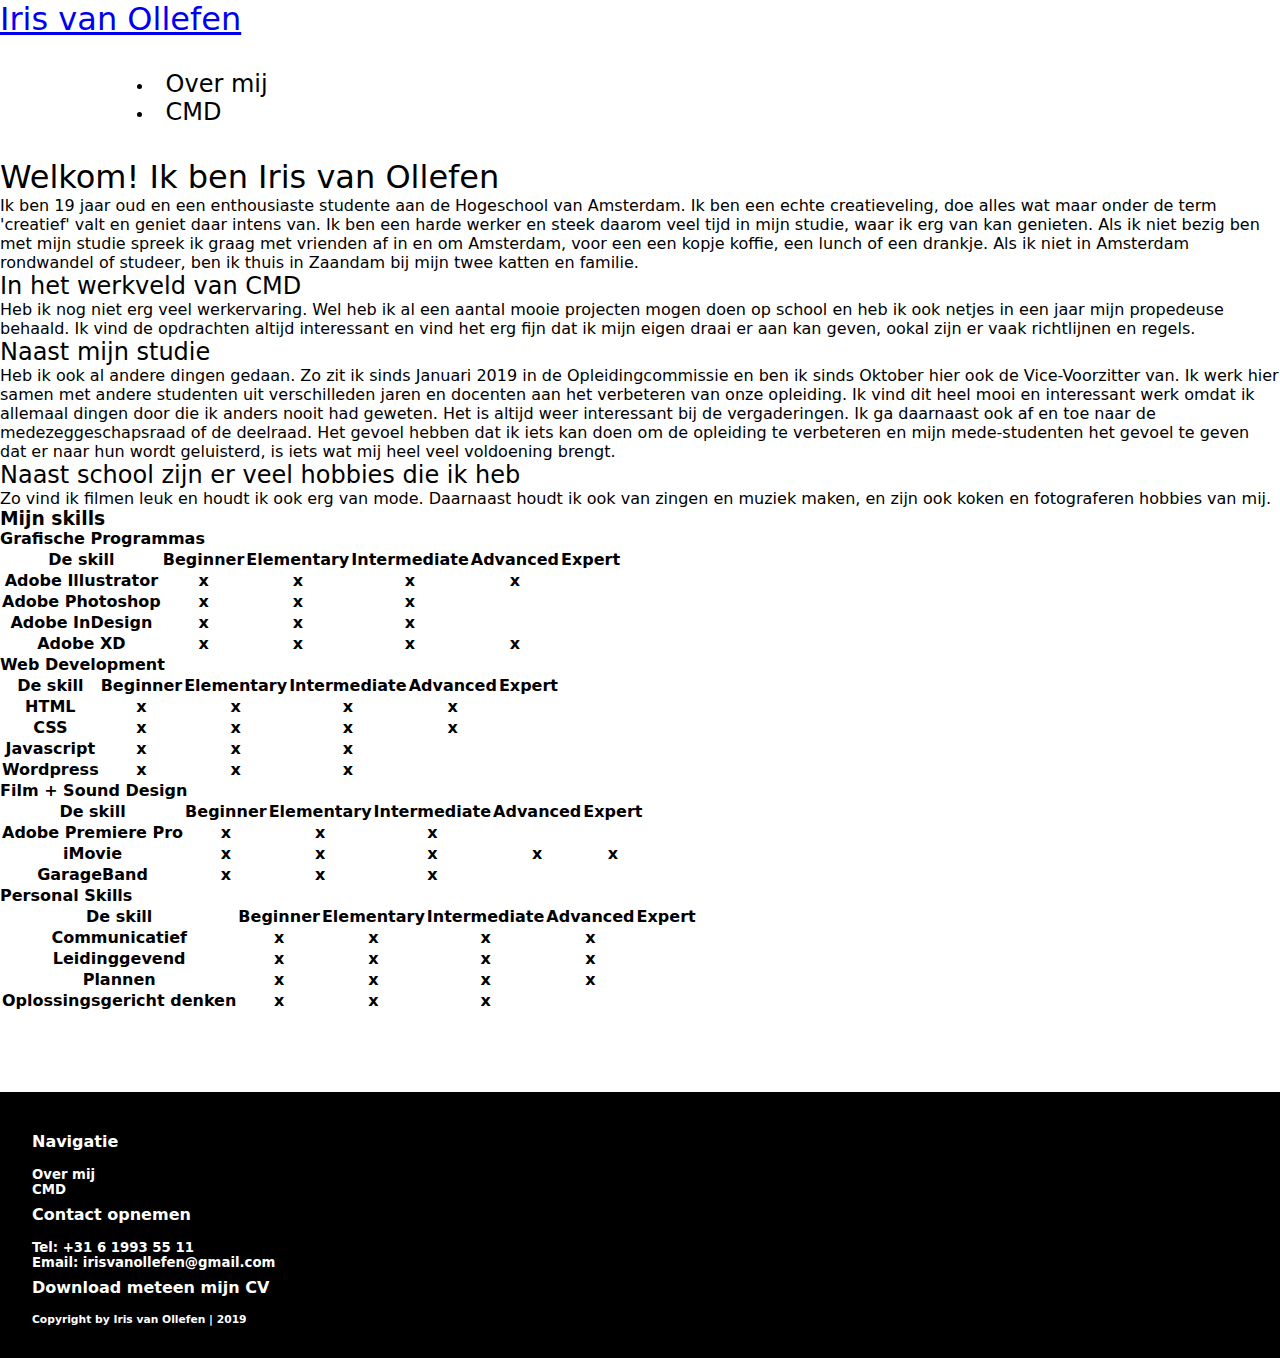
<file: overmij.html>
<!DOCTYPE html>
<html lang="en">

<head>
    <meta charset="UTF-8">
    <title>Home Page Portfolio Iris van Ollefen</title>
    <link rel="stylesheet" href="style/stylesheet.css" type="text/css">
</head>

<body>

    <header>
        <a class="h1naam" href="index.html"><h1> Iris van Ollefen </h1></a>
        <nav>
            <ul>
                <li> <a href="overmij.html"> Over mij </a></li>
                <li> <a href="competenties.html"> CMD </a></li>
            </ul>
        </nav>
    </header>

    <main>

        <article>
            <h1> Welkom! Ik ben Iris van Ollefen </h1>
            <p> Ik ben 19 jaar oud en een enthousiaste studente aan de Hogeschool van Amsterdam. Ik ben een echte creatieveling, doe alles wat maar onder de term 'creatief' valt en geniet daar intens van. Ik ben een harde werker en steek daarom veel tijd in mijn studie, waar ik erg van kan genieten. Als ik niet bezig ben met mijn studie spreek ik graag met vrienden af in en om Amsterdam, voor een een kopje koffie, een lunch of een drankje. Als ik niet in Amsterdam rondwandel of studeer, ben ik thuis in Zaandam bij mijn twee katten en familie. </p>

            <p></p>
        </article>

        <article>
            <h2> In het werkveld van CMD </h2>
            <p> Heb ik nog niet erg veel werkervaring. Wel heb ik al een aantal mooie projecten mogen doen op school en heb ik ook netjes in een jaar mijn propedeuse behaald. Ik vind de opdrachten altijd interessant en vind het erg fijn dat ik mijn eigen draai er aan kan geven, ookal zijn er vaak richtlijnen en regels. </p>
        </article>

        <article>
            <h2> Naast mijn studie </h2>
            <p> Heb ik ook al andere dingen gedaan. Zo zit ik sinds Januari 2019 in de Opleidingcommissie en ben ik sinds Oktober hier ook de Vice-Voorzitter van. Ik werk hier samen met andere studenten uit verschilleden jaren en docenten aan het verbeteren van onze opleiding. Ik vind dit heel mooi en interessant werk omdat ik allemaal dingen door die ik anders nooit had geweten. Het is altijd weer interessant bij de vergaderingen. Ik ga daarnaast ook af en toe naar de medezeggeschapsraad of de deelraad. Het gevoel hebben dat ik iets kan doen om de opleiding te verbeteren en mijn mede-studenten het gevoel te geven dat er naar hun wordt geluisterd, is iets wat mij heel veel voldoening brengt. </p>
        </article>

        <article>
            <h2> Naast school zijn er veel hobbies die ik heb </h2>
            <p> Zo vind ik filmen leuk en houdt ik ook erg van mode. Daarnaast houdt ik ook van zingen en muziek maken, en zijn ook koken en fotograferen hobbies van mij. </p>
        </article>

        <div>
        <h3> Mijn skills </h3>

        <h4> Grafische Programmas </h4>

        <table>
            <tr>
                <th> De skill </th>
                <th> Beginner </th>
                <th> Elementary </th>
                <th> Intermediate </th>
                <th> Advanced </th>
                <th> Expert </th>
            </tr>

            <tr>
                <th> Adobe Illustrator </th>
                <th> x </th>
                <th> x </th>
                <th> x </th>
                <th> x </th>
                <th> </th>
            </tr>

            <tr>
                <th> Adobe Photoshop </th>
                <th> x </th>
                <th> x </th>
                <th> x </th>
                <th> </th>
                <th> </th>
            </tr>

            <tr>
                <th> Adobe InDesign </th>
                <th> x </th>
                <th> x </th>
                <th> x </th>
                <th> </th>
                <th> </th>
            </tr>

            <tr>
                <th> Adobe XD </th>
                <th> x </th>
                <th> x </th>
                <th> x </th>
                <th> x </th>
                <th> </th>
            </tr>
        </table>

        <h4> Web Development </h4>

        <table>
            <tr>
                <th> De skill </th>
                <th> Beginner </th>
                <th> Elementary </th>
                <th> Intermediate </th>
                <th> Advanced </th>
                <th> Expert </th>
            </tr>

            <tr>
                <th> HTML </th>
                <th> x </th>
                <th> x </th>
                <th> x </th>
                <th> x </th>
                <th> </th>
            </tr>

            <tr>
                <th> CSS </th>
                <th> x </th>
                <th> x </th>
                <th> x </th>
                <th> x </th>
                <th> </th>
            </tr>

            <tr>
                <th> Javascript </th>
                <th> x </th>
                <th> x </th>
                <th> x </th>
                <th> </th>
                <th> </th>
            </tr>

            <tr>
                <th> Wordpress </th>
                <th> x </th>
                <th> x </th>
                <th> x </th>
                <th> </th>
                <th> </th>
            </tr>
        </table>

        <h4> Film + Sound Design </h4>

        <table>
            <tr>
                <th> De skill </th>
                <th> Beginner </th>
                <th> Elementary </th>
                <th> Intermediate </th>
                <th> Advanced </th>
                <th> Expert </th>
            </tr>

            <tr>
                <th> Adobe Premiere Pro </th>
                <th> x </th>
                <th> x </th>
                <th> x </th>
                <th> </th>
                <th> </th>
            </tr>

            <tr>
                <th> iMovie </th>
                <th> x </th>
                <th> x </th>
                <th> x </th>
                <th> x </th>
                <th> x </th>
            </tr>

            <tr>
                <th> GarageBand </th>
                <th> x </th>
                <th> x </th>
                <th> x </th>
                <th> </th>
                <th> </th>
            </tr>

        </table>

        <h4> Personal Skills </h4>

        <table>
            <tr>
                <th> De skill </th>
                <th> Beginner </th>
                <th> Elementary </th>
                <th> Intermediate </th>
                <th> Advanced </th>
                <th> Expert </th>
            </tr>

            <tr>
                <th> Communicatief </th>
                <th> x </th>
                <th> x </th>
                <th> x </th>
                <th> x </th>
                <th> </th>
            </tr>

            <tr>
                <th> Leidinggevend </th>
                <th> x </th>
                <th> x </th>
                <th> x </th>
                <th> x </th>
                <th> </th>
            </tr>

            <tr>
                <th> Plannen </th>
                <th> x </th>
                <th> x </th>
                <th> x </th>
                <th> x </th>
                <th> </th>
            </tr>

            <tr>
                <th> Oplossingsgericht denken </th>
                <th> x </th>
                <th> x </th>
                <th> x </th>
                <th> </th>
                <th> </th>
            </tr>
        </table>
        </div>

</main>

    <footer>

    <h4> Navigatie </h4>
    <h5> Over mij </h5>
    <h5> CMD </h5>

    <h4> Contact opnemen </h4>
    <h5> Tel: +31 6 1993 55 11 </h5>
    <h5> Email: irisvanollefen@gmail.com </h5>

<!--            Knop met meteen de mogelijkheid om mijn CV te downloaden -->
                <a class="downloandlink" href="" download>
                <h4> Download meteen mijn CV </h4>
                </a>

    <h6> Copyright by Iris van Ollefen | 2019 </h6>
    </footer>

</body>

</html>
</file>
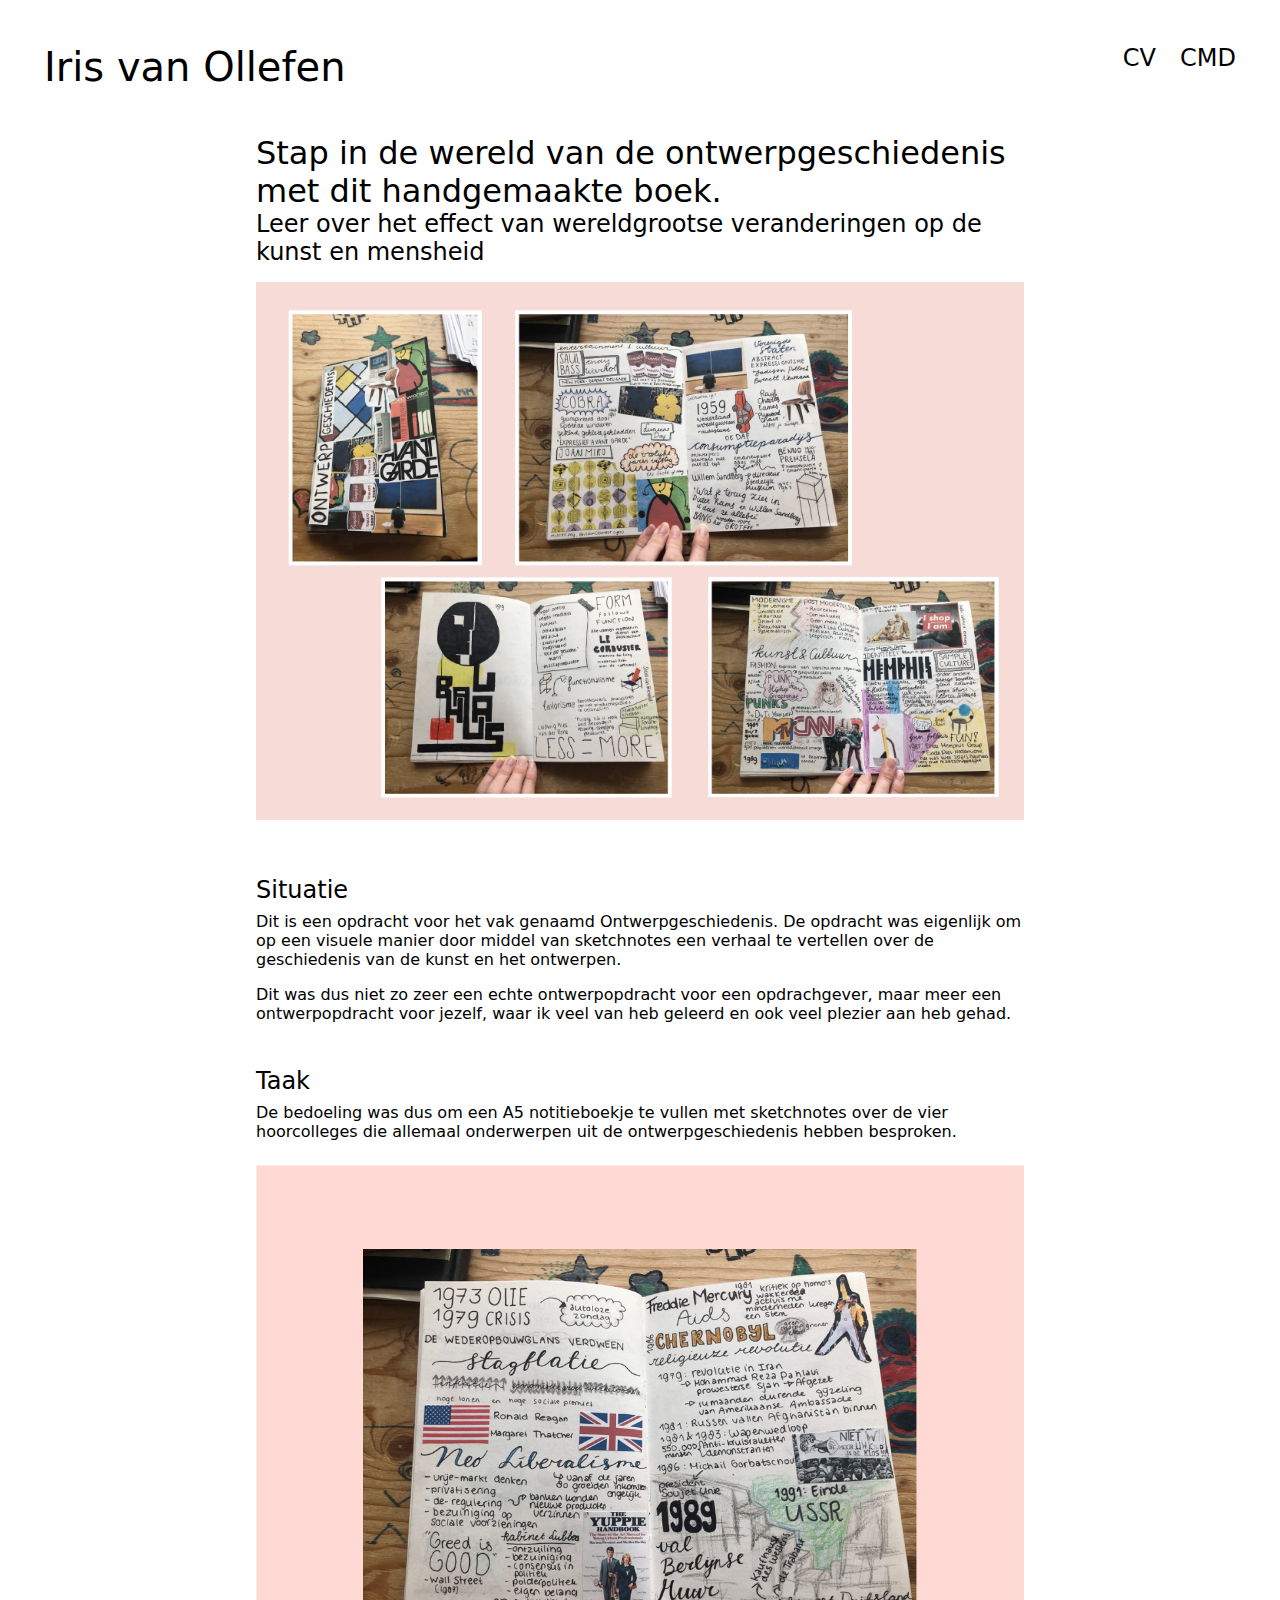
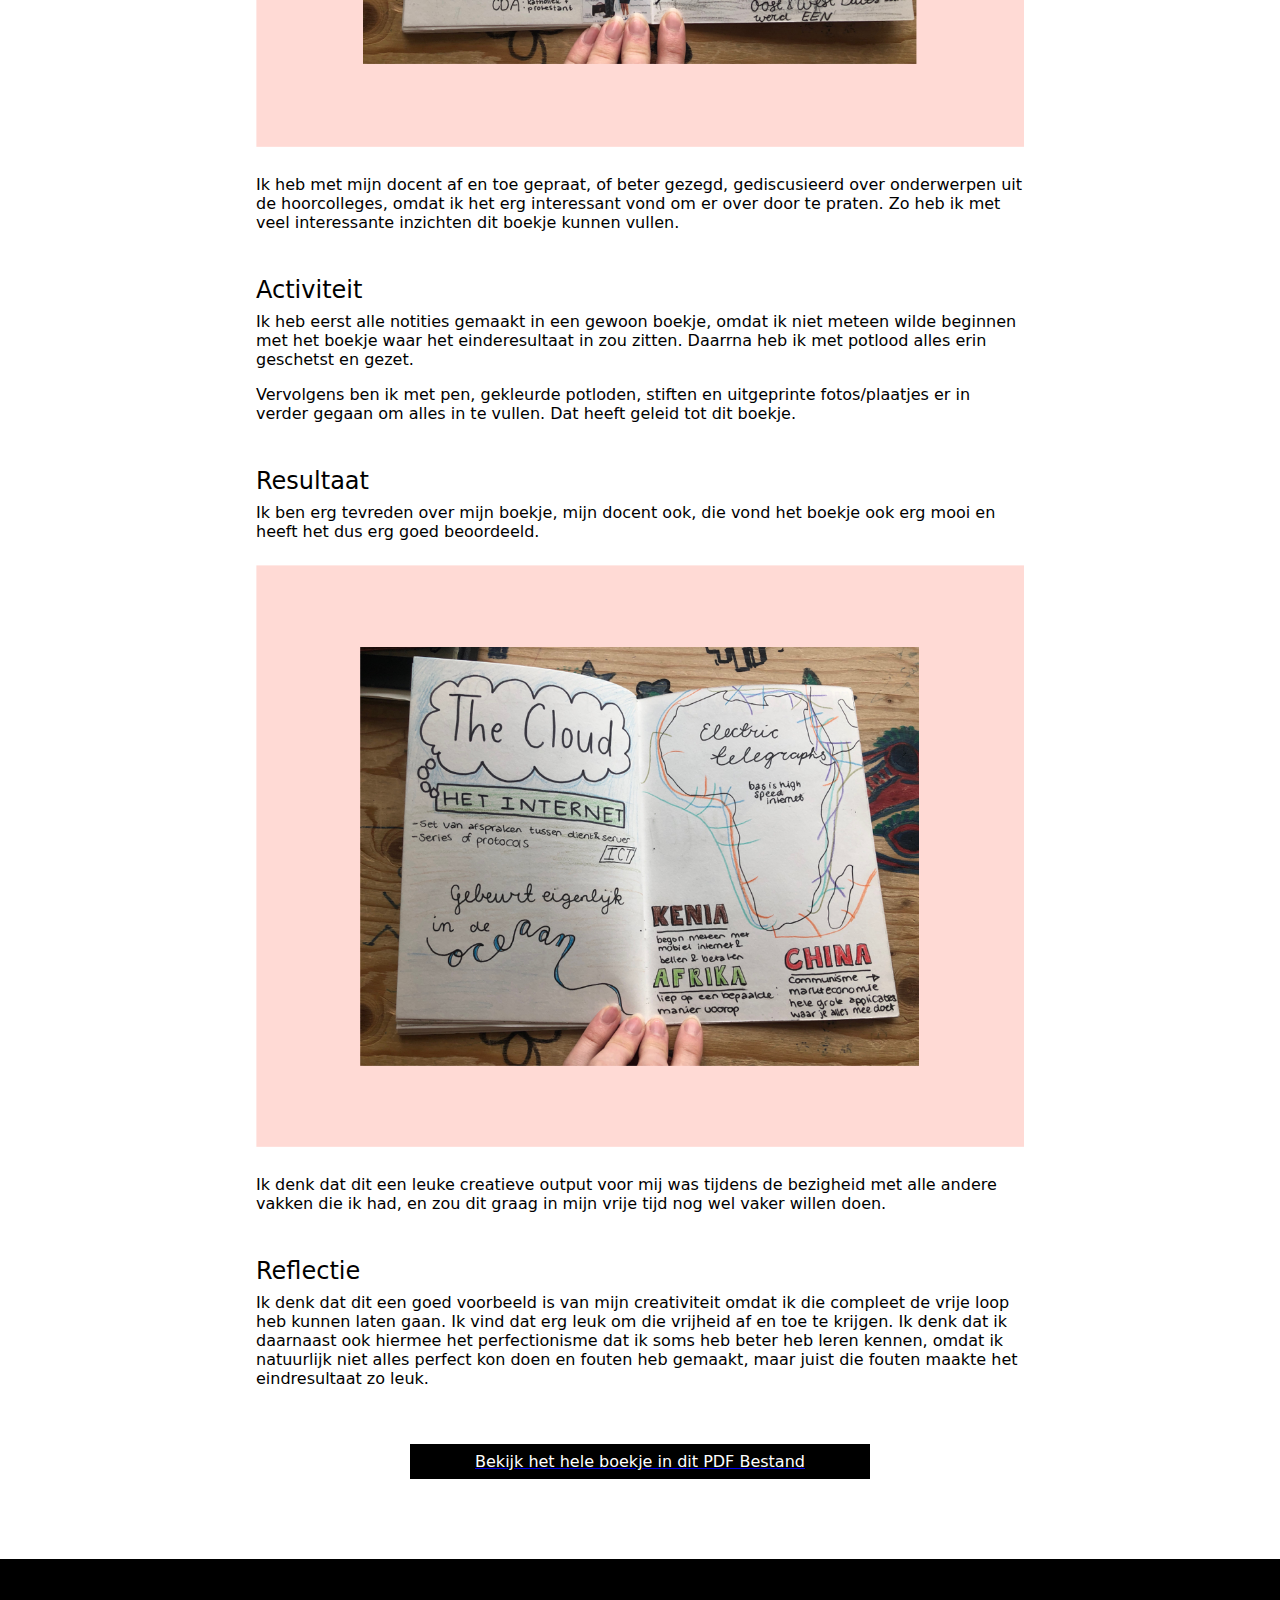
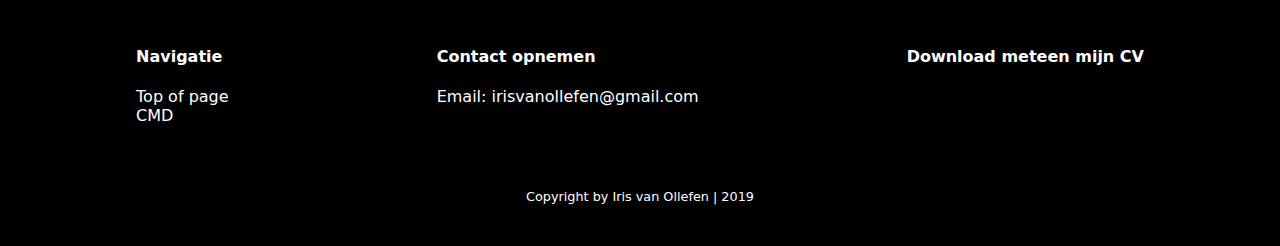
<file: OWG.html>
<!DOCTYPE html>
<html lang="nl">
  <head>
    <meta charset="UTF-8" />
    <title>Ontwerpgeschiedenis</title>
    <link rel="stylesheet" href="style/stylesheet.css" type="text/css" />
      <meta
        name="viewport"
        content="width=device-width,minimum-scale=1,initial-scale=1"
      />
  </head>

  <body>
    <header>
      <nav>
        <a class="h1naam" href="index.html"><h1>Iris van Ollefen</h1></a>
        <div>
        <a href="cv.html"> <p>CV</p></a> </a>
        <a href="competenties.html"> <p>CMD</p> </a>
      </div>
      </nav>
    </header>

    <main>
      <section class="container">
        <article class="contentblokje">
          <h1>
            Stap in de wereld van de ontwerpgeschiedenis met dit handgemaakte
            boek.
          </h1>
          <h2>
            Leer over het effect van wereldgrootse veranderingen op de kunst en
            mensheid
          </h2>
        </article>
        <article class="contentblokje">
          <img src="images/OWThumb.png" alt="OWG" />
        </article>
        <article class="contentblokje">
          <h3>Situatie</h3>
          <p>
            Dit is een opdracht voor het vak genaamd Ontwerpgeschiedenis. De
            opdracht was eigenlijk om op een visuele manier door middel van
            sketchnotes een verhaal te vertellen over de geschiedenis van de
            kunst en het ontwerpen.
          </p>

          <p>
            Dit was dus niet zo zeer een echte ontwerpopdracht voor een
            opdrachgever, maar meer een ontwerpopdracht voor jezelf, waar ik
            veel van heb geleerd en ook veel plezier aan heb gehad.
          </p>

          <h3>Taak</h3>
          <p>
            De bedoeling was dus om een A5 notitieboekje te vullen met
            sketchnotes over de vier hoorcolleges die allemaal onderwerpen uit
            de ontwerpgeschiedenis hebben besproken.
          </p>

          <img src="detaildingen/owg2.png" alt="OWG" />

          <p>
            Ik heb met mijn docent af en toe gepraat, of beter gezegd,
            gediscusieerd over onderwerpen uit de hoorcolleges, omdat ik het erg
            interessant vond om er over door te praten. Zo heb ik met veel
            interessante inzichten dit boekje kunnen vullen.
          </p>

          <h3>Activiteit</h3>
          <p>
            Ik heb eerst alle notities gemaakt in een gewoon boekje, omdat ik
            niet meteen wilde beginnen met het boekje waar het einderesultaat in
            zou zitten. Daarrna heb ik met potlood alles erin geschetst en
            gezet.
          </p>

          <p>
            Vervolgens ben ik met pen, gekleurde potloden, stiften en
            uitgeprinte fotos/plaatjes er in verder gegaan om alles in te
            vullen. Dat heeft geleid tot dit boekje.
          </p>

          <h3>Resultaat</h3>
          <p>
            Ik ben erg tevreden over mijn boekje, mijn docent ook, die vond het
            boekje ook erg mooi en heeft het dus erg goed beoordeeld.
          </p>

          <img src="detaildingen/owg3.png" alt="OWG" />

          <p>
            Ik denk dat dit een leuke creatieve output voor mij was tijdens de
            bezigheid met alle andere vakken die ik had, en zou dit graag in
            mijn vrije tijd nog wel vaker willen doen.
          </p>

          <h3>Reflectie</h3>
          <p>
            Ik denk dat dit een goed voorbeeld is van mijn creativiteit omdat ik
            die compleet de vrije loop heb kunnen laten gaan. Ik vind dat erg
            leuk om die vrijheid af en toe te krijgen. Ik denk dat ik daarnaast
            ook hiermee het perfectionisme dat ik soms heb beter heb leren
            kennen, omdat ik natuurlijk niet alles perfect kon doen en fouten
            heb gemaakt, maar juist die fouten maakte het eindresultaat zo leuk.
          </p>
        </article>

        <article class="contentblokje container">
            <a href="detaildingen/OWGBOEK.pdf" download>
              <p class="downloadthisstuff">Bekijk het hele boekje in dit PDF Bestand</p>
            </a>
          </article>
      </section>
    </main>
    <footer>
        <section class="footywoo">
          <article>
            <h4>Navigatie</h4>
            <ul>
              <li>
                <a href="#"> Top of page </a>
              </li>
              <li>
                <a href="#"> CMD </a>
              </li>
            </ul>
          </article>
  
          <article>
            <h4>Contact opnemen</h4>
            <ul>
              <li>
                Email: irisvanollefen@gmail.com
              </li>
            </ul>
          </article>
  
          <article>
            <h4>
              <a class="downloandlink" href="#"> Download meteen mijn CV</a>
            </h4>
          </article>
          
        </section>
        <p class="copyright">Copyright by Iris van Ollefen | 2019</p>
      </footer>
    </body>
  </html>
</file>
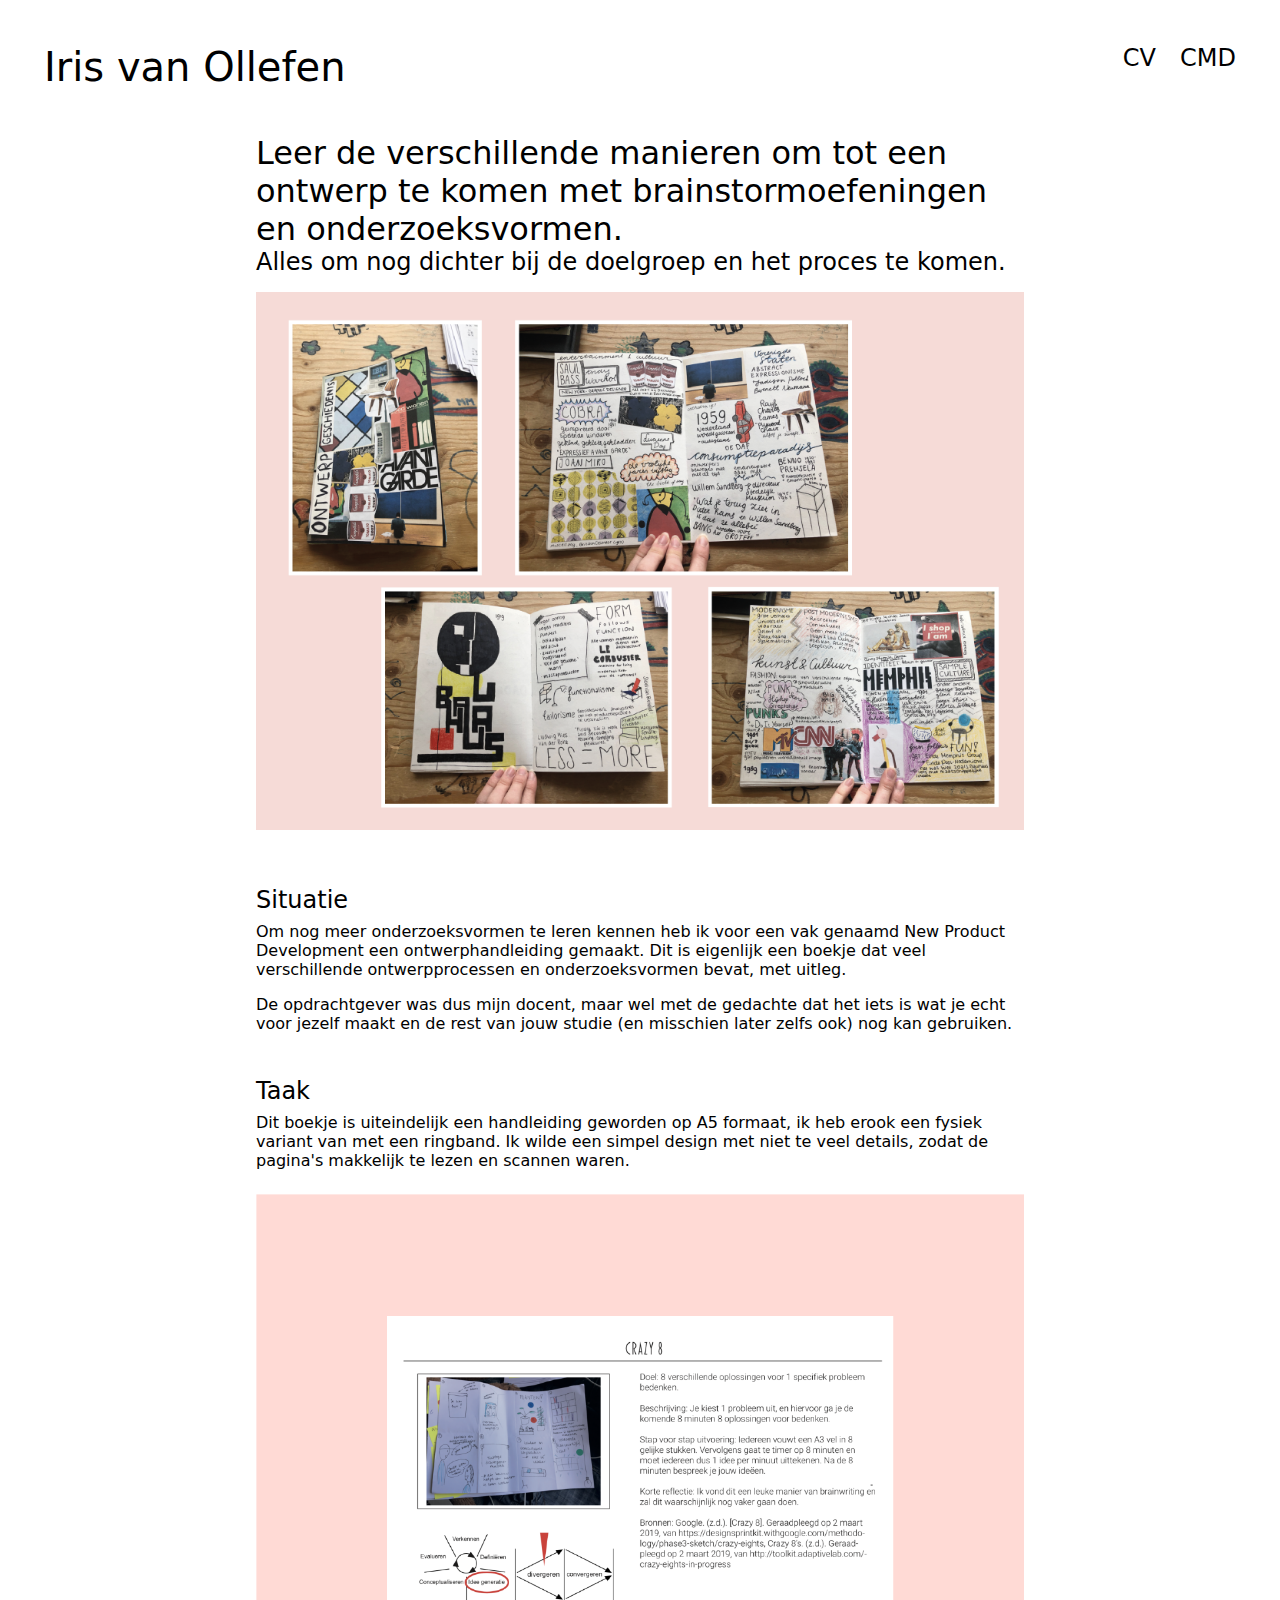
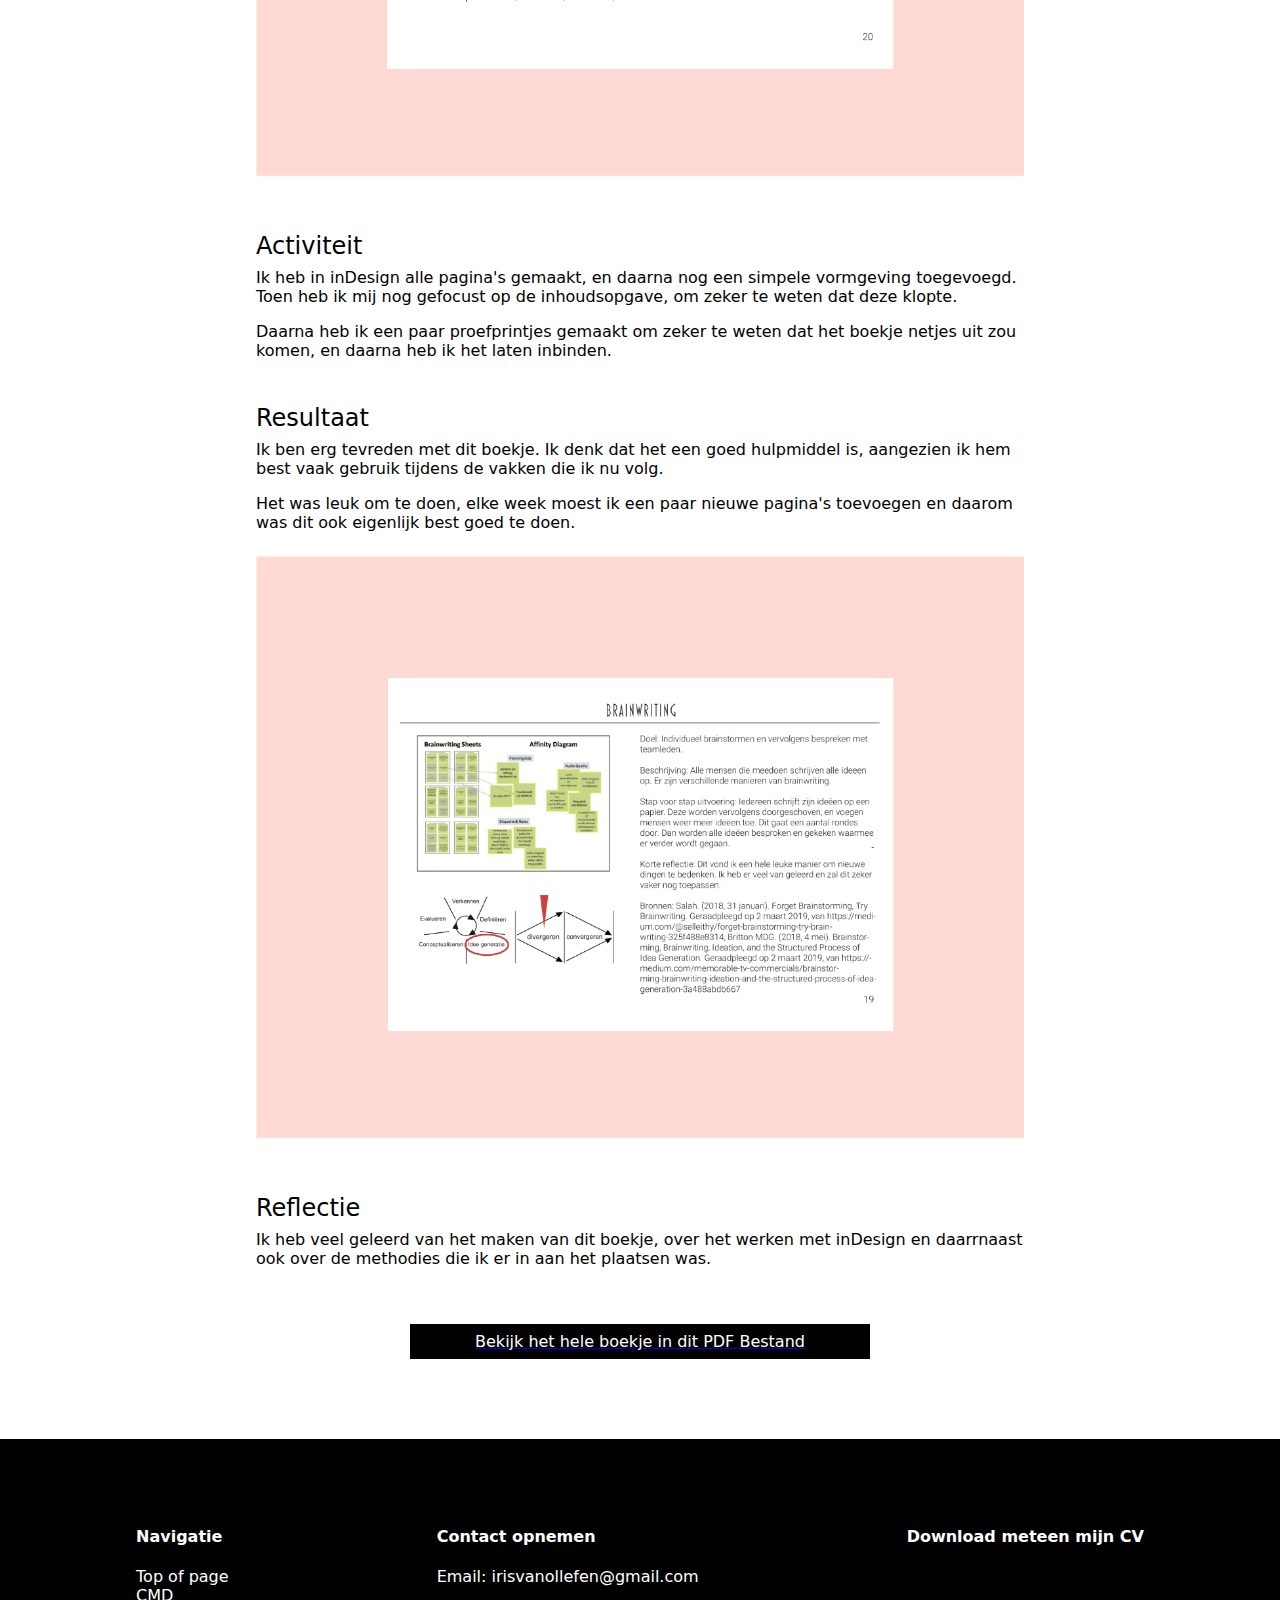
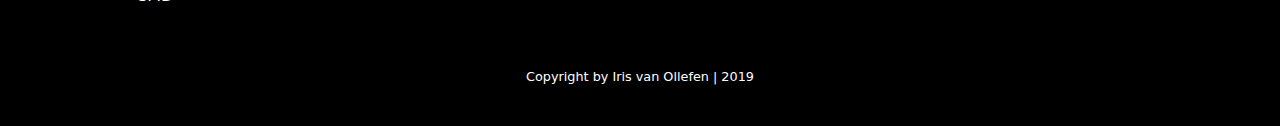
<file: OWH.html>
<!DOCTYPE html>
<html lang="nl">
  <head>
    <meta charset="UTF-8" />
    <title>Ontwerphandleiding</title>
    <link rel="stylesheet" href="style/stylesheet.css" type="text/css" />
      <meta
        name="viewport"
        content="width=device-width,minimum-scale=1,initial-scale=1"
      />
  </head>

  <body>
    <header>
      <nav>
        <a class="h1naam" href="index.html"><h1>Iris van Ollefen</h1></a>
        <div>
        <a href="cv.html"> <p>CV</p></a> </a>
        <a href="competenties.html"> <p>CMD</p> </a>
      </div>
      </nav>
    </header>

    <main>
      <section class="container">
        <article class="contentblokje">
          <h1>
            Leer de verschillende manieren om tot een ontwerp te komen met
            brainstormoefeningen en onderzoeksvormen.
          </h1>
          <h2>
            Alles om nog dichter bij de doelgroep en het proces te komen.
          </h2>
        </article>
        <article class="contentblokje">
          <img src="images/OWThumb.png" alt="OWH" />
        </article>
        <article class="contentblokje">
          <h3>Situatie</h3>
          <p>
            Om nog meer onderzoeksvormen te leren kennen heb ik voor een vak
            genaamd New Product Development een ontwerphandleiding gemaakt. Dit
            is eigenlijk een boekje dat veel verschillende ontwerpprocessen en
            onderzoeksvormen bevat, met uitleg.
          </p>

          <p>
            De opdrachtgever was dus mijn docent, maar wel met de gedachte dat
            het iets is wat je echt voor jezelf maakt en de rest van jouw studie
            (en misschien later zelfs ook) nog kan gebruiken.
          </p>

          <h3>Taak</h3>
          <p>
            Dit boekje is uiteindelijk een handleiding geworden op A5 formaat,
            ik heb erook een fysiek variant van met een ringband. Ik wilde een
            simpel design met niet te veel details, zodat de pagina's makkelijk
            te lezen en scannen waren.
          </p>

          <img src="detaildingen/owh2.png" alt="OWH" />

          <h3>Activiteit</h3>
          <p>
            Ik heb in inDesign alle pagina's gemaakt, en daarna nog een simpele
            vormgeving toegevoegd. Toen heb ik mij nog gefocust op de
            inhoudsopgave, om zeker te weten dat deze klopte.
          </p>

          <p>
            Daarna heb ik een paar proefprintjes gemaakt om zeker te weten dat
            het boekje netjes uit zou komen, en daarna heb ik het laten
            inbinden.
          </p>

          <h3>Resultaat</h3>
          <p>
            Ik ben erg tevreden met dit boekje. Ik denk dat het een goed
            hulpmiddel is, aangezien ik hem best vaak gebruik tijdens de vakken
            die ik nu volg.
          </p>

          <p>
            Het was leuk om te doen, elke week moest ik een paar nieuwe pagina's
            toevoegen en daarom was dit ook eigenlijk best goed te doen.
          </p>

          <img src="detaildingen/owh3.png" alt="OWH" />

          <h3>Reflectie</h3>
          <p>
            Ik heb veel geleerd van het maken van dit boekje, over het werken
            met inDesign en daarrnaast ook over de methodies die ik er in aan
            het plaatsen was.
          </p>
        </article>

        <article class="contentblokje container">
          <a href="detaildingen/OWGBOEK.pdf" download>
            <p class="downloadthisstuff">
              Bekijk het hele boekje in dit PDF Bestand
            </p>
          </a>
        </article>
      </section>
    </main>
    <footer>
      <section class="footywoo">
        <article>
          <h4>Navigatie</h4>
          <ul>
            <li>
              <a href="#"> Top of page </a>
            </li>
            <li>
              <a href="#"> CMD </a>
            </li>
          </ul>
        </article>

        <article>
          <h4>Contact opnemen</h4>
          <ul>
            <li>
              Email: irisvanollefen@gmail.com
            </li>
          </ul>
        </article>

        <article>
          <h4>
            <a class="downloandlink" href="#"> Download meteen mijn CV</a>
          </h4>
        </article>
      </section>
      <p class="copyright">Copyright by Iris van Ollefen | 2019</p>
    </footer>
  </body>
</html>
</file>
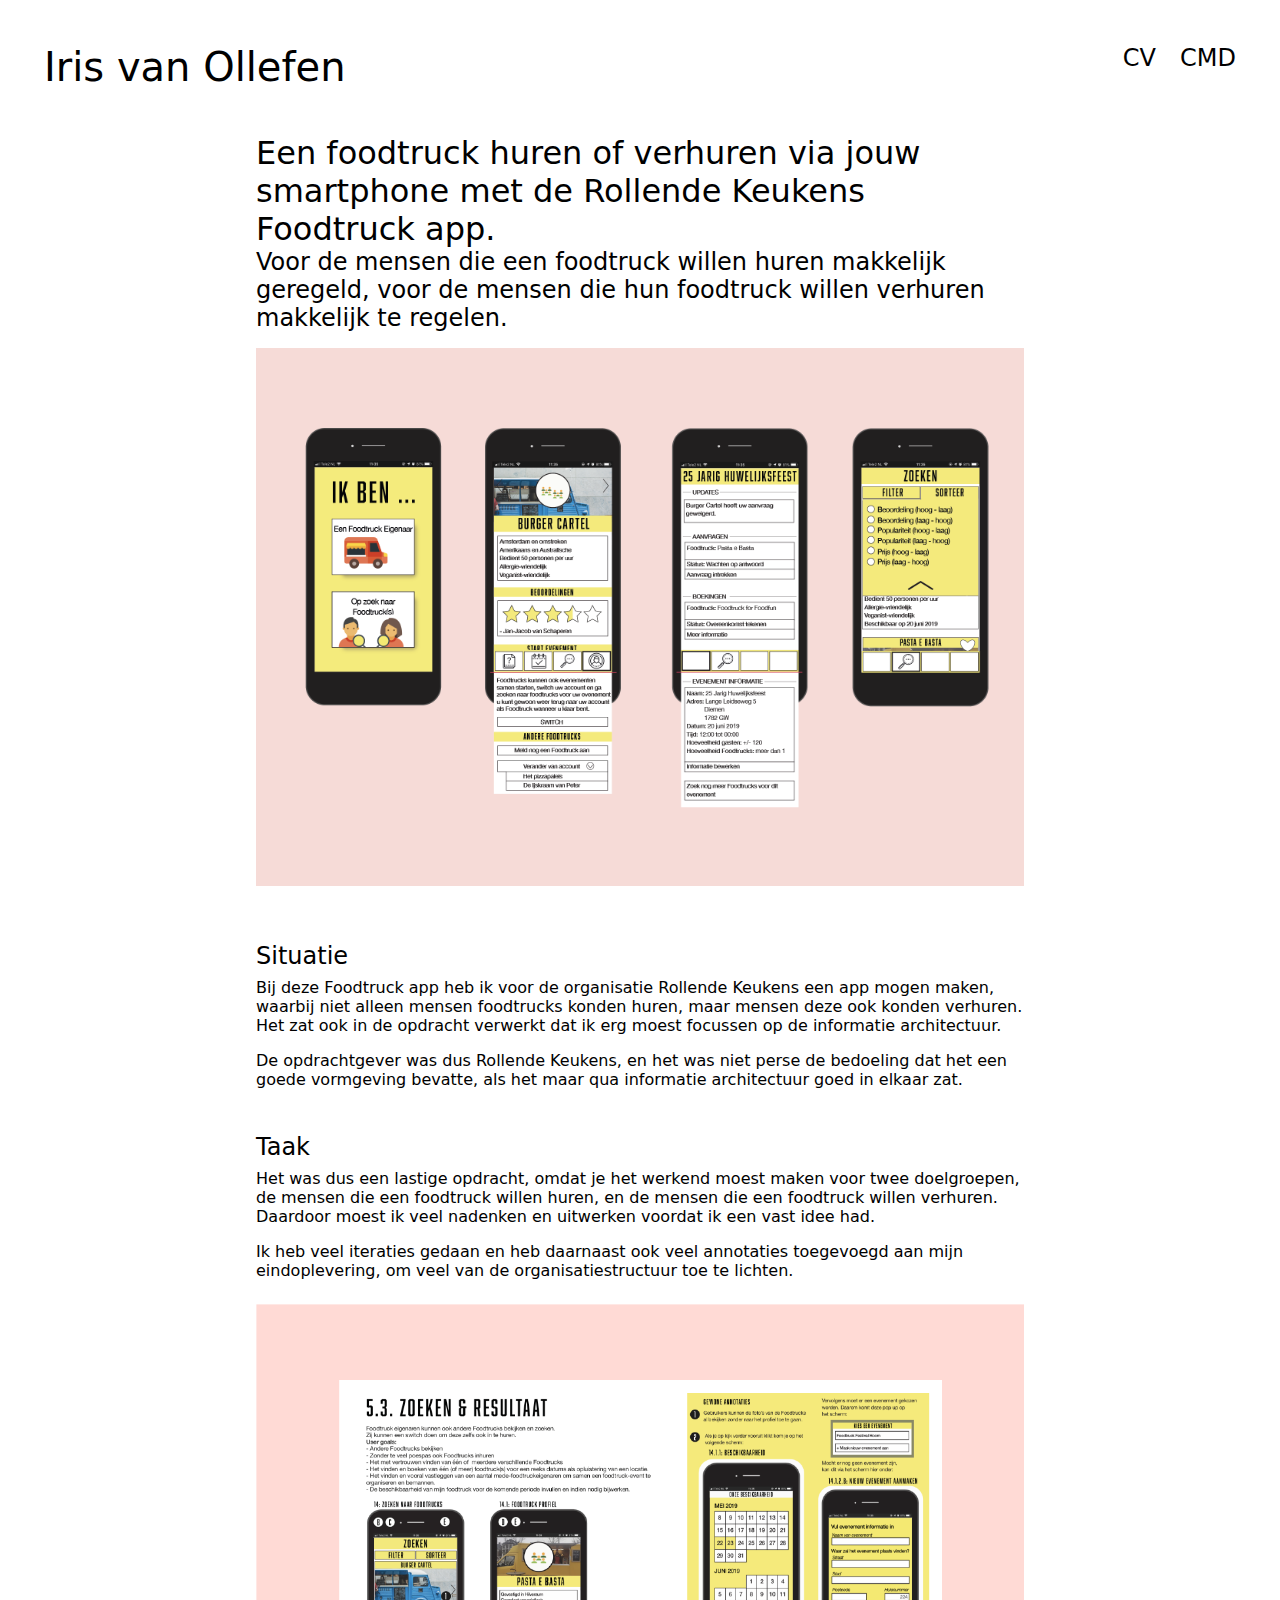
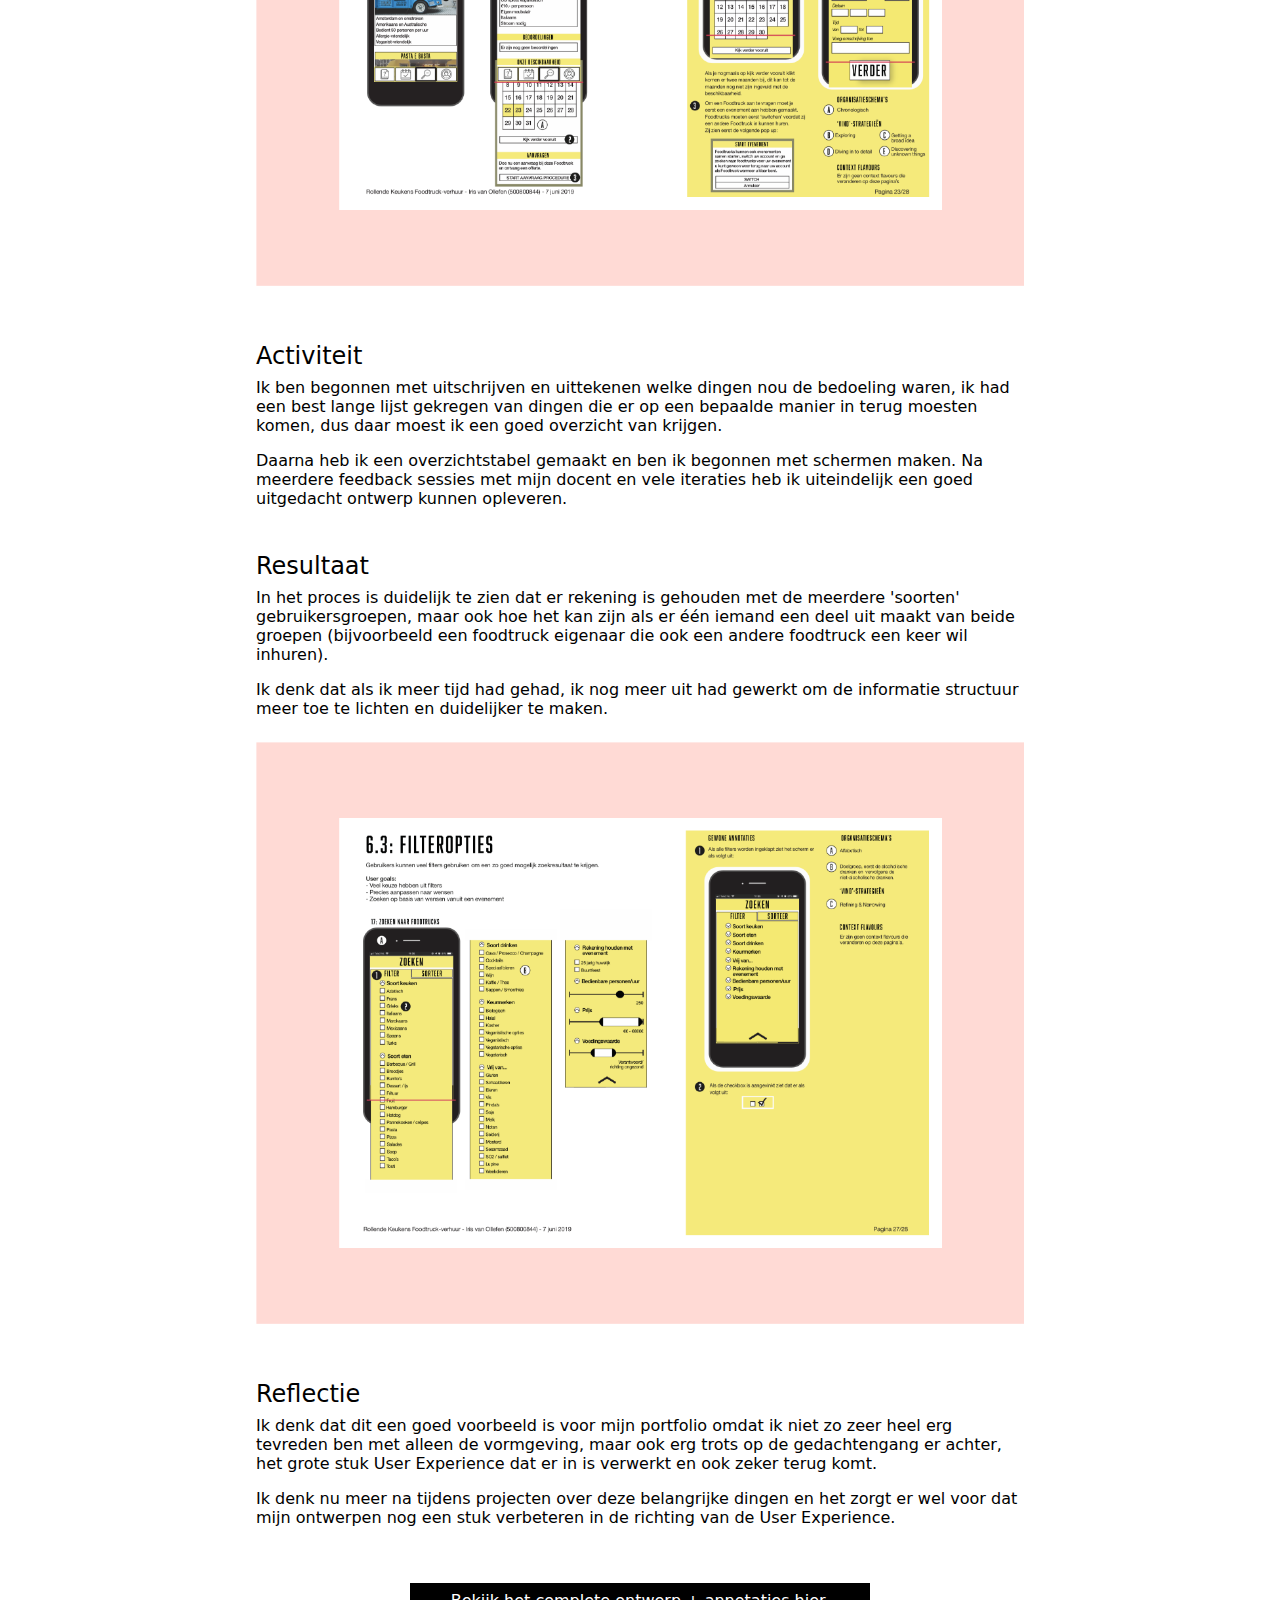
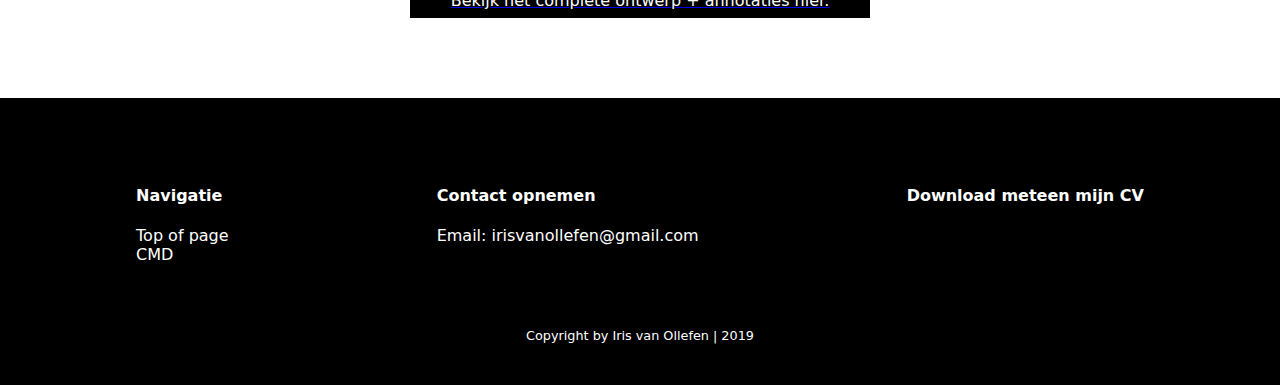
<file: RollendeKeukens.html>
<!DOCTYPE html>
<html lang="nl">
  <head>
    <meta charset="UTF-8" />
    <title>Rollende Keukens</title>
    <link rel="stylesheet" href="style/stylesheet.css" type="text/css" />
      <meta
        name="viewport"
        content="width=device-width,minimum-scale=1,initial-scale=1"
      />
  </head>

  <body>
    <header>
      <nav>
        <a class="h1naam" href="index.html"><h1>Iris van Ollefen</h1></a>
        <div>
        <a href="cv.html"> <p>CV</p></a> </a>
        <a href="competenties.html"> <p>CMD</p> </a>
      </div>
      </nav>
    </header>


    <main>

        <section class="container">
            <article class="contentblokje">
              <h1>
                  Een foodtruck huren of verhuren via jouw smartphone met de
                  Rollende Keukens Foodtruck app.
              </h1>
              <h2>Voor de mensen die een foodtruck willen huren makkelijk geregeld,
                  voor de mensen die hun foodtruck willen verhuren makkelijk te
                  regelen.</h2>
            </article>

            <article class="contentblokje">
              <img src="images/RKThumb.png" alt="Rollende Keukens" />
            </article>

            <article class="contentblokje">
              <h3>Situatie</h3>
              <p>
                Bij deze Foodtruck app heb ik voor de organisatie Rollende Keukens een app mogen maken, 
                waarbij niet alleen mensen foodtrucks konden huren, maar mensen deze ook konden verhuren.
                Het zat ook in de opdracht verwerkt dat ik erg moest focussen op de informatie architectuur.
              </p>
    
              <p>
                De opdrachtgever was dus Rollende Keukens, en het was niet perse de bedoeling 
                dat het een goede vormgeving bevatte, als het maar qua informatie architectuur 
                goed in elkaar zat.
              </p>
    
              <h3>Taak</h3>
              <p>
                Het was dus een lastige opdracht, omdat je het werkend moest maken voor twee doelgroepen,
                de mensen die een foodtruck willen huren, en de mensen die een foodtruck willen verhuren.
                Daardoor moest ik veel nadenken en uitwerken voordat ik een vast idee had.
              </p>
    
              <p>
                Ik heb veel iteraties gedaan en heb daarnaast ook veel annotaties toegevoegd aan mijn
                eindoplevering, om veel van de organisatiestructuur toe te lichten.
              </p>
    
              <img src="detaildingen/rk2.png" alt="RollendeKeukens" />
    
              <h3>Activiteit</h3>
              <p>
                Ik ben begonnen met uitschrijven en uittekenen welke dingen nou de bedoeling waren, 
                ik had een best lange lijst gekregen van dingen die er op een bepaalde manier in terug
                moesten komen, dus daar moest ik een goed overzicht van krijgen.
              </p>
    
              <p>Daarna heb ik een overzichtstabel gemaakt en ben ik begonnen met schermen maken. Na 
                meerdere feedback sessies met mijn docent en vele iteraties heb ik uiteindelijk een goed
                uitgedacht ontwerp kunnen opleveren.
              </p>

              <h3>Resultaat</h3>
              <p>
                In het proces is duidelijk te zien dat er rekening is gehouden met de meerdere
                'soorten' gebruikersgroepen, maar ook hoe het kan zijn als er één iemand een deel 
                uit maakt van beide groepen (bijvoorbeeld een foodtruck eigenaar die ook een 
                andere foodtruck een keer wil inhuren).
              </p>
    
              <p>
                Ik denk dat als ik meer tijd had gehad, ik nog meer uit had gewerkt om de informatie structuur
                meer toe te lichten en duidelijker te maken.
              </p>
    
              <img src="detaildingen/rk3.png" alt="RollendeKeukens" />
    
              <h3>Reflectie</h3>
              <p>
                Ik denk dat dit een goed voorbeeld is voor mijn portfolio omdat ik niet zo zeer
                heel erg tevreden ben met alleen de vormgeving, maar ook erg trots op de gedachtengang
                er achter, het grote stuk User Experience dat er in is verwerkt en ook zeker
                terug komt.
              </p>
    
              <p>
                Ik denk nu meer na tijdens projecten over deze belangrijke dingen en het zorgt er wel voor
                dat mijn ontwerpen nog een stuk verbeteren in de richting van de User Experience.
              </p>
  
            </article>

    <article class="contentblokje container">
        <a href="detaildingen/IARollendeKeukens.pdf" download>
          <p class="downloadthisstuff">
            Bekijk het complete ontwerp + annotaties hier.
          </p>
        </a>
      </article>
    </section>
  </main>
  <footer>
    <section class="footywoo">
      <article>
        <h4>Navigatie</h4>
        <ul>
          <li>
            <a href="#"> Top of page </a>
          </li>
          <li>
            <a href="#"> CMD </a>
          </li>
        </ul>
      </article>

      <article>
        <h4>Contact opnemen</h4>
        <ul>
          <li>
            Email: irisvanollefen@gmail.com
          </li>
        </ul>
      </article>

      <article>
        <h4>
          <a class="downloandlink" href="#"> Download meteen mijn CV</a>
        </h4>
      </article>
    </section>
    <p class="copyright">Copyright by Iris van Ollefen | 2019</p>
  </footer>
</body>
</html>
</file>
<file: style/stylesheet.css>
* {
  margin: 0;
  padding: 0;
  box-sizing: border-box;
}

body {
  font-family: -apple-system, system-ui, "Segoe UI", Roboto, Oxygen, Ubuntu,
    Cantarell, "Fira Sans", "Droid Sans", "Helvetica Neue", sans-serif;
  font-size: 16px;
}

/* HEADER / NAV */

/* De nav staat in een flex en zorgt ervoor dat alle items netjes op hun plek staan. */

nav {
  display: flex;
  justify-content: space-between;
  flex-direction: row;
  margin: 2em;
}

nav a {
  text-decoration-line: none;
  color: black;
  padding: 0.5em;
  font-size: 1.5rem;
  font-weight: 100;
}

/* Zorgen dat de twee menu items naast mijn naam allebei aan de rechter kant staan */

nav div {
  display: flex;
  justify-content: right;
  font-weight: 100;
}

/* Meer styling voor de links */

nav a:hover {
  color: lightcoral;
}

nav a:active {
  color: lightcoral;
  font-weight: 500;
}

nav h1 {
  font-size: 2.5rem;
}

/* GEHELE PAGINA STYLING */

h1,
h2 {
  font-weight: 100;
}

p {
  font-weight: 300;
}

/* PROMPTS */

/* de section waar de articles zich in vinden maakt een grid aan */

.prompts {
  display: grid;
  grid-template-columns: 1fr 1fr 1fr;
  column-gap: 6em;
  justify-items: stretch;
  padding-top: 25px;
  padding-bottom: 25px;
  max-width: 1300px;
  margin: 0 auto;
}

/* de items in de articles die in de section zitten hebben allemaal een flex voor de vormgeving */

.promptitem {
  display: grid;
  grid-template-rows: 1fr 2em 5em;
  row-gap: 2em;
}

.promptitem img {
  width: 100%;
  margin: auto;
}

/* dit image had wat meer styling nodig  */

.cmdlogo {
  padding-top: 5rem;
  padding-bottom: 5rem;
}

/* voor de responsive screens wordt het grid 1 kolom in plaats van 3 */

@media only screen and (max-width: 600px) {
  .prompts {
    grid-template-columns: 1fr;
    padding-top: 50px;
    padding-bottom: 50px;
  }
  .promptitem {
    padding: 3rem;
  }
  .promptitem {
    padding-left: 1.5em;
  }
  .cmdlogo {
    padding-top: 10rem;
  }
}

/* CREATIES */

/* CONTAINER STYLE */

.container {
  width: 60%;
  max-width: 1100px;
  margin: auto;
}

.creatieheader {
  margin-top: 3em;
  font-size: 3em;
  margin-left: 0;
  margin-bottom: 1em;
}

.creaties {
  display: flex;
  flex-direction: column;
  margin: 0 auto;
}

.creatieitem {
  padding-top: 1em;
  padding-bottom: 1em;
  margin-bottom: 6em;
}

.creatieitem img {
  width: 100%;
}

.creatieitem h3 {
  font-weight: 300;
  font-size: 2em;
  padding-top: 0.5em;
}

.creatieitem p {
  font-weight: 200;
  margin-bottom: 0.5em;
  margin-left: 0;
}

.creatieitem a {
  text-decoration: underline;
  margin-top: 0.2em;
  font-size: 1em;
  color: black;
}

.creaties a:hover,
a:active {
  color: lightcoral;
}

/* TOOLBOX */

.toolboxheader {
  margin-top: 0.5rem;
  font-size: 3em;
  margin-bottom: 1em;
  text-align: center;
}

.toolbox {
  display: flex;
  justify-content: space-around;
  align-content: center;
}

.toolbox div {
  text-align: center;
  padding: 2em;
}

.toolbox div img {
  padding: 2.5em;
  padding-bottom: 1em;
}

/* mediaquerie voor dit */

@media only screen and (max-width: 1020px) {
  .toolbox {
    display: flex;
    flex-wrap: wrap;
  }
}

/* CONTACT */

.contactstuk h2 {
  margin-top: 6rem;
  font-size: 3em;
  margin-bottom: 1em;
  text-align: center;
}

.contactstuk {
  width: 70%;
  margin: 0 auto;
}

.contact {
  display: flex;
  justify-content: space-around;
  margin-bottom: 3em;
  justify-items: stretch;
}

.contact article {
  text-align: center;
  padding: 1em;
}

@media only screen and (max-width: 1020px) {
  .contact {
    display: flex;
    flex-direction: column;
    justify-items: stretch;
  }
}

/* FOOTER STUK */

footer {
  margin-top: 5em;
  background-color: black;
  color: white;
  padding: 2em;
}

.footywoo {
  display: flex;
  justify-content: space-around;
  width: 100%;
  margin: 0 auto;
  margin-bottom: 3em;
  padding-top: 3em;
  padding-left: 0;
}

footer h4 {
  margin-top: 0.5rem;
  margin-left: 0;
  margin-bottom: 1em;
  font-size: 1em;
}

footer a {
  text-decoration-line: none;
  color: white;
}

footer ul {
  list-style: none;
  width: 100%;
  padding-top: 0.3em;
  padding-bottom: 1em;
  padding-left: 0;
  margin-left: 0;
}

footer a:hover {
  text-decoration: underline;
}

footer a:active {
  text-decoration: underline;
  font-weight: 400;
}

@media only screen and (max-width: 1020px) {
  .footywoo {
    display: flex;
    flex-direction: column;
    justify-items: stretch;
  }
}

.copyright {
  text-align: center;
  margin: 0 auto;
  margin-top: 20px;
  margin-bottom: 10px;
  font-weight: 400;
  font-size: 0.8rem;
}

/* CV PAGINA */

.cvpagina {
  display: flex;
  justify-content: center;
  margin: 0 auto;
}

.cvfoto {
  width: 80%;
  border: solid black;
  border-width: 20px;
  padding: 2em;
}

.cvheader {
  display: flex;
  justify-content: center;
  padding: 1em;
}

/* DETAIL PAGINA  */

.contentblokje h1 {
  width: 100%;
  margin: 0 auto;
  font-size: 2em;
  font-weight: 200;
}

.contentblokje h2 {
  width: 100%;
  margin: 0 auto;
  font-size: 1.5em;
  font-weight: 200;
}

.contentblokje img {
  width: 100%;
  padding-top: 1em;
  padding-bottom: 1em;
}

.contentblokje h3 {
  width: 100%;
  font-size: 1.5em;
  font-weight: 400;
  margin: 0 auto;
  margin-top: 1.5em;
}

.contentblokje p {
  width: 100%;
  padding-top: 0.5rem;
  padding-bottom: 0.5rem;
  font-size: 1em;
  font-weight: 300;
  margin: 0 auto;
}

.contentblokje p:last-of-type {
  margin-bottom: 3rem;
}

.contentblokje a > p {
  color: white;
  background-color: black;
  padding: 0.5em;
  margin: 0 auto;
  text-decoration-line: none;
  font-weight: 300;
  text-align: center;
}

.downloadthisstuff:hover {
  text-decoration-line: underline;
  color: lightcoral;
}

.downloadthisstuff:active {
  color: lightcoral;
  font-weight: 500;
}

/* COMPETENTIEPAGINA */

.headercomp {
  margin: 0 auto;
  width: 80%;
}

.artcomp {
  margin-top: 1em;
  margin-bottom: 2em;
}

.artcomp h2 {
  font-size: 1.5em;
  font-weight: 300;
  margin-bottom: 1em;
}

.artcomp h3 {
  font-size: 1.2em;
  font-weight: 500;
  width: 80%;
  margin: 0 auto;
}

.artcomp p,
ul {
  font-size: 1em;
  font-weight: 300;
  width: 80%;
  margin: 0 auto;
}

.artcomp li {
  margin: 0 auto;
  padding-top: 0.5em;
}

.artcomp ul {
  list-style: none;
  display: block;
  margin-bottom: 1em;
}

.artcomp ul > li {
  background-image: url(bulletpoint.png);
  background-repeat: no-repeat;
  background-position: left;
  background-size: 1.7em;
  padding-left: 3em;
  padding-bottom: 0.5em;
}

.uitlegp {
  background-color: #aceade;
  padding: 1.5em;
  margin: 0.5em;
  margin-top: 1.5em;
}

.snelledoorlink {
  color: black;
  font-weight: 300;
}
/* 
.promptitem img:hover {
  opacity: 0.5;
  transition: 0.3s;
  box-shadow: 10px 10px #cccccc;
  width: 90%;
}
 */
.videothing {
  width: 80%;
  margin: 0 auto;
}
</file>
